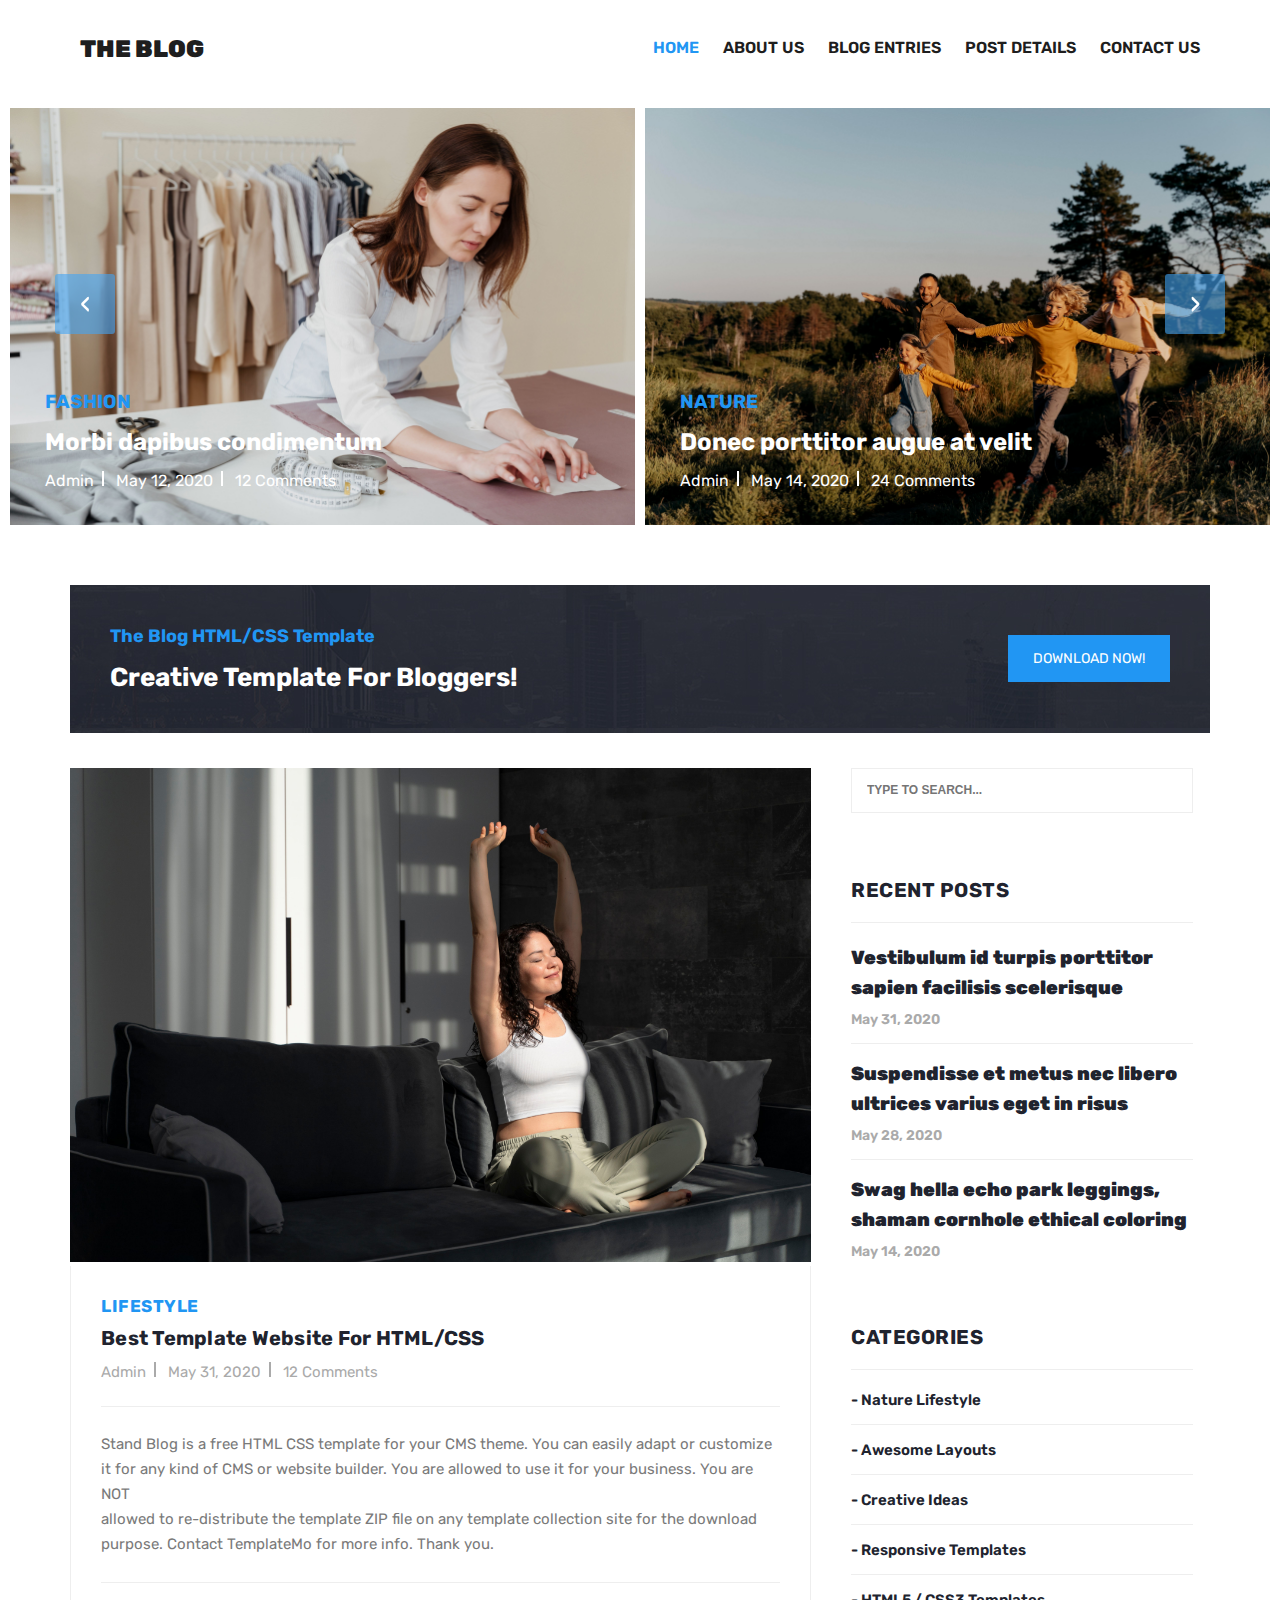
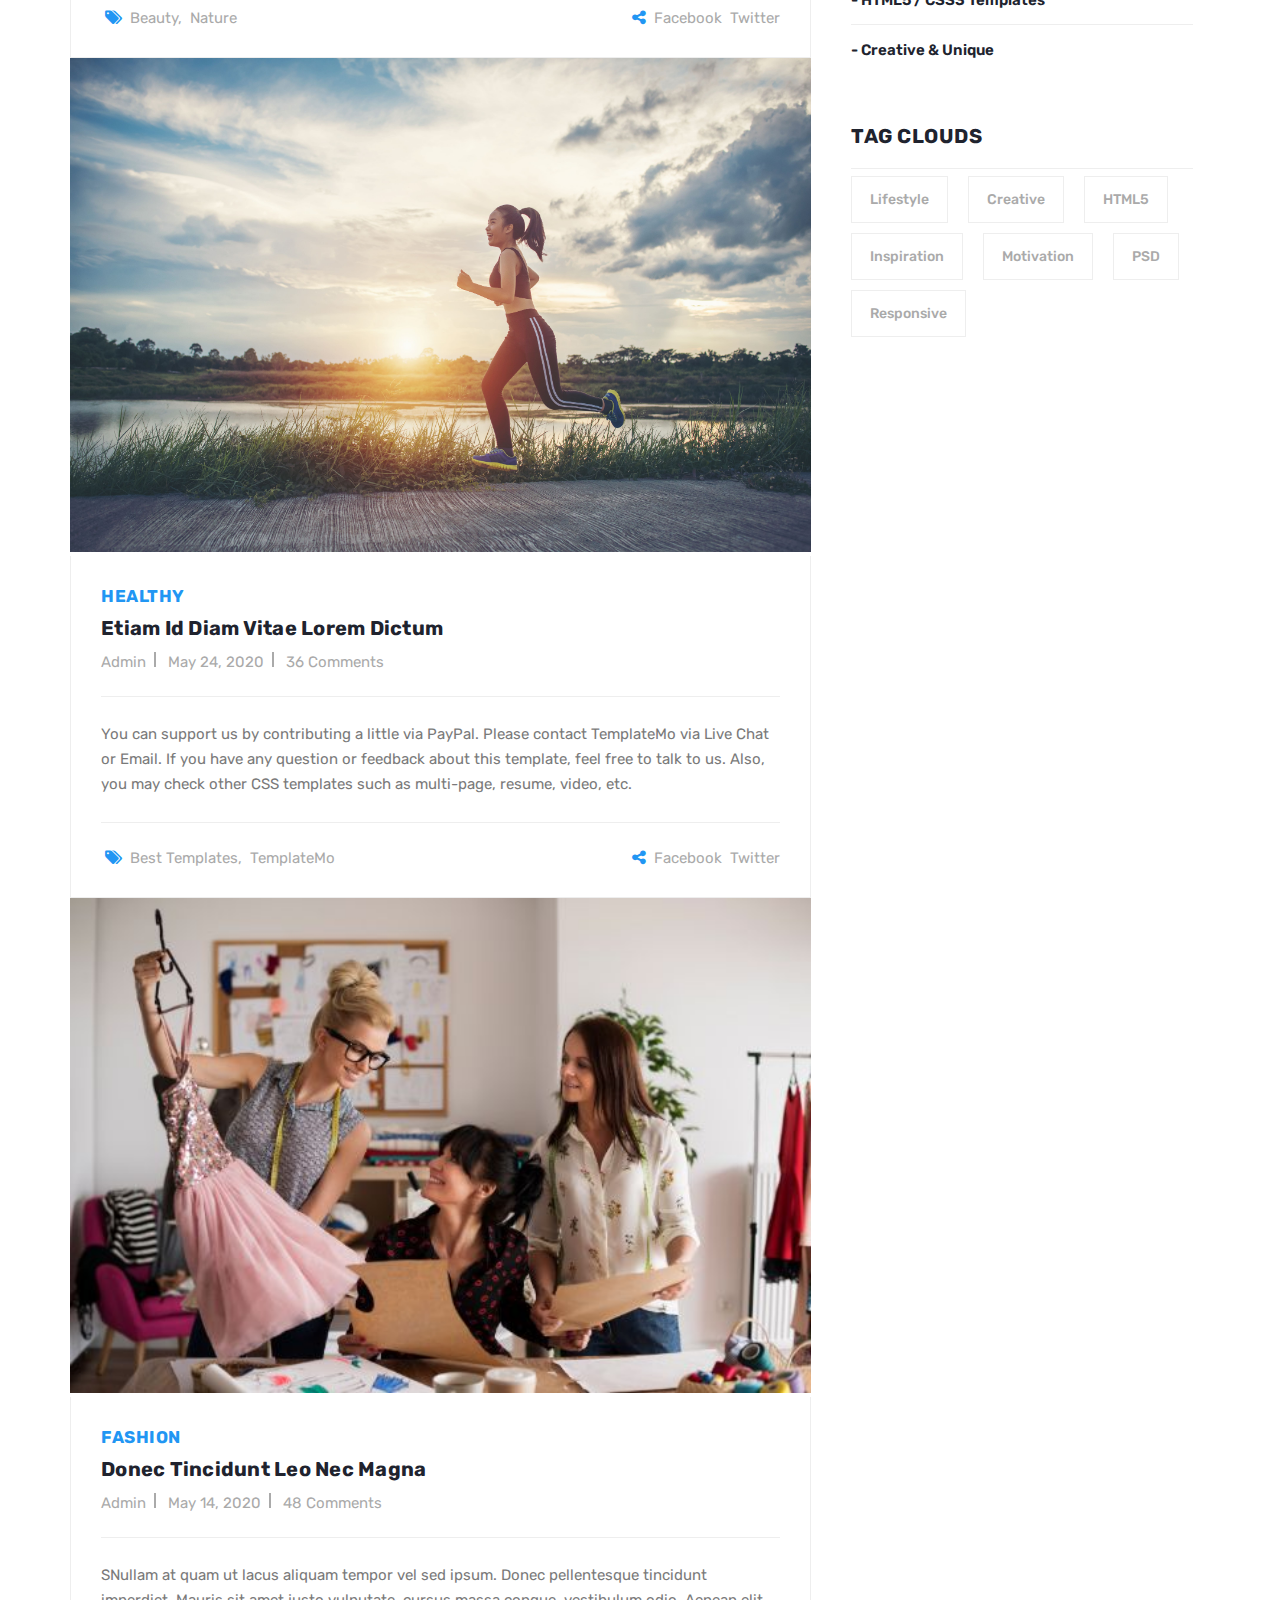
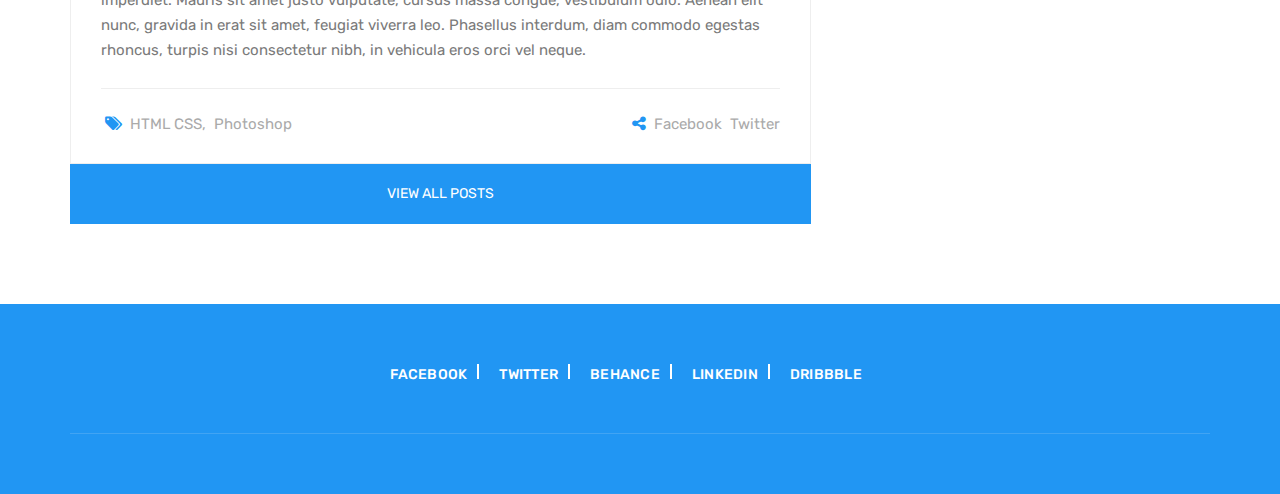
<file: index.html>
<!DOCTYPE html>
<html lang="en">

<head>
    <meta charset="UTF-8">
    <meta http-equiv="X-UA-Compatible" content="IE=edge">
    <meta name="viewport" content="width=device-width, initial-scale=1.0">
    <title>The Blog Template</title>
    <link rel="stylesheet" href="https://cdnjs.cloudflare.com/ajax/libs/font-awesome/4.7.0/css/font-awesome.min.css">
    <link rel="preconnect" href="https://fonts.googleapis.com">
    <link rel="preconnect" href="https://fonts.gstatic.com" crossorigin>
    <link href="https://fonts.googleapis.com/css2?family=Rubik:wght@300;400;500;600;700&display=swap" rel="stylesheet">
    <link rel="stylesheet" href="css/owl.carousel.min.css">
    <link rel="stylesheet" href="css/owl.theme.default.min.css">
    <link rel="stylesheet" href="css/style.css">
</head>

<body>

    <div class="nav-bg">
        <div class="container">
            <div class="nav">
                <input type="checkbox" id="nav-check">
                <div class="nav-header">
                    <div class="nav-title">
                        <a href="">THE BLOG</a>
                    </div>

                </div>
                <div class="nav-btn">
                    <label for="nav-check">
                        <span></span>
                        <span></span>
                        <span></span>
                    </label>
                </div>
                <div class="nav-links">
                    <a class="active" href="index.html">HOME</a>
                    <a href="aboutus.html">ABOUT US</a>
                    <a href="blogentries.html">BLOG ENTRIES</a>
                    <a href="post-details.html">POST DETAILS</a>
                    <a href="contact-us.html">CONTACT US</a>
                </div>
            </div>
        </div>

        <div class="owl-carousel owl-theme carousel-header">
            <div class="item">
                <img src="image/Fashion-1.jpeg" alt="">
                <div class="image-content">
                    <h2>Fashion</h2>
                    <a href="post-details.html">
                        <h4>Morbi dapibus condimentum</h4>
                    </a>
                    <ul class="image-content-link">
                        <li><a href="">Admin</a></li>
                        <li><a href="">May 12, 2020</a></li>
                        <li><a href="">12 Comments</a></li>
                    </ul>
                </div>
            </div>
            <div class="item">
                <img src="image/Nature-1.jpeg" alt="">
                <div class="image-content">
                    <h2>Nature</h2>
                    <a href="post-details.html">
                        <h4>Donec porttitor augue at velit</h4>
                    </a>
                    <ul class="image-content-link">
                        <li><a href="">Admin</a></li>
                        <li><a href="">May 14, 2020</a></li>
                        <li><a href="">24 Comments</a></li>
                    </ul>
                </div>
            </div>
            <div class="item">
                <img src="image/Lifestyle-1.jpeg" alt="">
                <div class="image-content">
                    <h2>Lifestyle</h2>
                    <a href="post-details.html">
                        <h4>Best HTML Templates on TemplateMo</h4>
                    </a>
                    <ul class="image-content-link">
                        <li><a href="">Admin</a></li>
                        <li><a href="">May 16, 2020</a></li>
                        <li><a href="">36 Comments</a></li>
                    </ul>
                </div>
            </div>
            <div class="item">
                <img src="image/Fashion-2.jpeg" alt="">
                <div class="image-content">
                    <h2>Fashion</h2>
                    <a href="post-details.html">
                        <h4>Responsive and Mobile Ready Layouts</h4>
                    </a>
                    <ul class="image-content-link">
                        <li><a href="">Admin</a></li>
                        <li><a href="">May 18, 2020</a></li>
                        <li><a href="">48 Comments</a></li>
                    </ul>
                </div>
            </div>
            <div class="item">
                <img src="image/Nature-2.jpeg" alt="">
                <div class="image-content">
                    <h2>Nature</h2>
                    <a href="post-details.html">
                        <h4>Cras congue sed augue id ullamcorper</h4>
                    </a>
                    <ul class="image-content-link">
                        <li><a href="">Admin</a></li>
                        <li><a href="">May 24, 2020</a></li>
                        <li><a href="">64 Comments</a></li>
                    </ul>
                </div>
            </div>
            <div class="item">
                <img src="image/Lifedtylw-2.jpeg" alt="">
                <div class="image-content">
                    <h2>Lifestyle</h2>
                    <a href="post-details.html">
                        <h4>Suspendisse nec aliquet ligula</h4>
                    </a>
                    <ul class="image-content-link">
                        <li><a href="">Admin</a></li>
                        <li><a href="">May 26, 2020</a></li>
                        <li><a href="">72 Comments</a></li>
                    </ul>
                </div>
            </div>
        </div>

        <div class="call-to-action container">
            <div class="call-to-action-text">
                <h5>The Blog HTML/CSS Template</h5>
                <h4>Creative Template For Bloggers!</h4>
            </div>
            <div class="Download-btn">
                <a href="">Download Now!</a>
            </div>
        </div>

        <div class="container blog-posts">
            <div class="row">
                <div class="section-1">
                    <div class="post-card">
                        <div class="blog-posts">
                            <div class="blog-thumb">
                                <img src="image/blog-post-1.jpeg" alt="">
                            </div>
                            <div class="content-text">
                                <h5>LIFESTYLE</h5>
                                <a href="post-details.html">
                                    <h4>Best Template Website For HTML/CSS</h4>
                                </a>
                                <ul class="post-info">
                                    <li><a href="">Admin</a></li>
                                    <li><a href="">May 31, 2020</a></li>
                                    <li><a href="">12 Comments</a></li>
                                </ul>
                                <p>Stand Blog is a free HTML CSS template for your CMS theme. You can easily adapt or
                                    customize <br> it for any kind of CMS or website builder. You are allowed to use it
                                    for
                                    your business. You are NOT <br> allowed to re-distribute the template ZIP file on
                                    any
                                    template collection site for the download <br> purpose. Contact TemplateMo for more
                                    info. Thank you.</p>
                                <div class="post-link">
                                    <div class="post-link-flex">
                                        <div class="tag-section">
                                            <ul class="post-tag">
                                                <li><i class="fa fa-tags"></i></li>
                                                <li><a href=""> Beauty,</a></li>
                                                <li><a href="">Nature</a></li>
                                            </ul>
                                        </div>
                                        <div class="link-section">
                                            <ul class="post-tag">
                                                <li><i class="fa fa-share-alt"></i></li>
                                                <li><a href="">Facebook</a></li>
                                                <li><a href=""> Twitter</a></li>
                                            </ul>
                                        </div>
                                    </div>
                                </div>
                            </div>
                        </div>
                    </div>
                    <div class="post-card">
                        <div class="blog-posts">
                            <div class="blog-thumb">
                                <img src="image/blog-post-2.jpeg" alt="">
                            </div>
                            <div class="content-text">
                                <h5>HEALTHY</h5>
                                <a href="post-details.html">
                                    <h4>Etiam Id Diam Vitae Lorem Dictum</h4>
                                </a>
                                <ul class="post-info">
                                    <li><a href="">Admin</a></li>
                                    <li><a href="">May 24, 2020</a></li>
                                    <li><a href="">36 Comments</a></li>
                                </ul>
                                <p>You can support us by contributing a little via PayPal. Please contact TemplateMo via
                                    Live Chat or Email. If you have any question or feedback about this template, feel
                                    free
                                    to talk to us. Also, you may check other CSS templates such as multi-page, resume,
                                    video, etc.</p>
                                <div class="post-link">
                                    <div class="post-link-flex">
                                        <div class="tag-section">
                                            <ul class="post-tag">
                                                <li><i class="fa fa-tags"></i></li>
                                                <li><a href=""> Best Templates,</a></li>
                                                <li><a href="">TemplateMo</a></li>
                                            </ul>
                                        </div>
                                        <div class="link-section">
                                            <ul class="post-tag">
                                                <li><i class="fa fa-share-alt"></i></li>
                                                <li><a href="">Facebook</a></li>
                                                <li><a href=""> Twitter</a></li>
                                            </ul>
                                        </div>
                                    </div>
                                </div>
                            </div>
                        </div>
                    </div>
                    <div class="post-card">
                        <div class="blog-posts">
                            <div class="blog-thumb">
                                <img src="image/blog-post-3.jpeg" alt="">
                            </div>
                            <div class="content-text">
                                <h5>FASHION</h5>
                                <a href="post-details.html">
                                    <h4>Donec Tincidunt Leo Nec Magna</h4>
                                </a>
                                <ul class="post-info">
                                    <li><a href="">Admin</a></li>
                                    <li><a href=""> May 14, 2020 </a></li>
                                    <li><a href="">48 Comments</a></li>
                                </ul>
                                <p>SNullam at quam ut lacus aliquam tempor vel sed ipsum. Donec pellentesque tincidunt
                                    imperdiet. Mauris sit amet justo vulputate, cursus massa congue, vestibulum odio.
                                    Aenean
                                    elit nunc, gravida in erat sit amet, feugiat viverra leo. Phasellus interdum, diam
                                    commodo egestas rhoncus, turpis nisi consectetur nibh, in vehicula eros orci vel
                                    neque.
                                </p>
                                <div class="post-link">
                                    <div class="post-link-flex">
                                        <div class="tag-section">
                                            <ul class="post-tag">
                                                <li><i class="fa fa-tags"></i></li>
                                                <li><a href="">HTML CSS,</a></li>
                                                <li><a href="">Photoshop</a></li>
                                            </ul>
                                        </div>
                                        <div class="link-section">
                                            <ul class="post-tag">
                                                <li><i class="fa fa-share-alt"></i></li>
                                                <li><a href="">Facebook</a></li>
                                                <li><a href=""> Twitter</a></li>
                                            </ul>
                                        </div>
                                    </div>
                                </div>
                            </div>
                        </div>
                        <div class="post-btn">
                            <a href="blogentries.html">VIEW ALL POSTS</a>
                        </div>
                    </div>
                </div>
                <div class="section-2">
                    <div class="sidebar">
                        <div class="sidebar-item">
                            <div class="sidebar-item search">
                                <input type="text" name="q" class="searchText" placeholder="type to search..."
                                    autocomplete="on">
                            </div>
                            <div class="sidebar-item recent-posts">
                                <div class="sidebar-heading">
                                    <h2>Recent Posts</h2>
                                </div>
                                <div class="content">
                                    <ul>
                                        <li><a href="post-details.html">
                                                <h5>Vestibulum id turpis porttitor sapien facilisis scelerisque</h5>
                                                <span>May 31, 2020</span>
                                            </a></li>
                                        <li><a href="post-details.html">
                                                <h5>Suspendisse et metus nec libero ultrices varius eget in risus</h5>
                                                <span>May 28, 2020</span>
                                            </a></li>
                                        <li><a href="post-details.html">
                                                <h5>Swag hella echo park leggings, shaman cornhole ethical coloring</h5>
                                                <span>May 14, 2020</span>
                                            </a></li>
                                    </ul>
                                </div>
                            </div>
                            <div class="sidebar-item-categories">
                                <div class="sidebar-heading">
                                    <h2>Categories</h2>
                                </div>
                                <div class="content">
                                    <ul>
                                        <li><a href="">- Nature Lifestyle</a></li>
                                        <li><a href="">- Awesome Layouts</a></li>
                                        <li><a href="">- Creative Ideas</a></li>
                                        <li><a href="">- Responsive Templates</a></li>
                                        <li><a href="">- HTML5 / CSS3 Templates</a></li>
                                        <li><a href="">- Creative & Unique</a></li>
                                    </ul>
                                </div>
                            </div>
                            <div class="sidebar-item-tags">
                                <div class="sidebar-heading">
                                    <h2>Tag Clouds</h2>
                                </div>
                                <div class="tag-clouds">
                                    <ul>
                                        <li><a href="">Lifestyle</a></li>
                                        <li><a href="">Creative</a></li>
                                        <li><a href="">HTML5</a></li>
                                        <li><a href="">Inspiration</a></li>
                                        <li><a href="">Motivation</a></li>
                                        <li><a href="">PSD</a></li>
                                        <li><a href="">Responsive</a></li>
                                    </ul>
                                </div>
                            </div>
                        </div>
                    </div>
                </div>
            </div>
        </div>

        <div class="footer">
            <div class="container">
                <div class="social-icons">
                    <ul>
                        <li><a href="">FACEBOOK</a></li>
                        <li><a href="">TWITTER</a></li>
                        <li><a href="">BEHANCE</a></li>
                        <li><a href="">LINKEDIN</a></li>
                        <li><a href="">DRIBBBLE</a></li>
                    </ul>
                </div>
            </div>
        </div>

        <script src="js/jquery.min.js"></script>
        <script src="js/owl.carousel.min.js"></script>

        <script>
            $(document).ready(function () {
                $('.owl-carousel').owlCarousel({
                    loop: true,
                    margin: 10,
                    nav: true,
                    responsive: {
                        0: {
                            items: 1
                        },
                        600: {
                            items: 1
                        },
                        1000: {
                            items: 2
                        }
                    }
                })
            });
        </script>
</body>

</html>
</file>
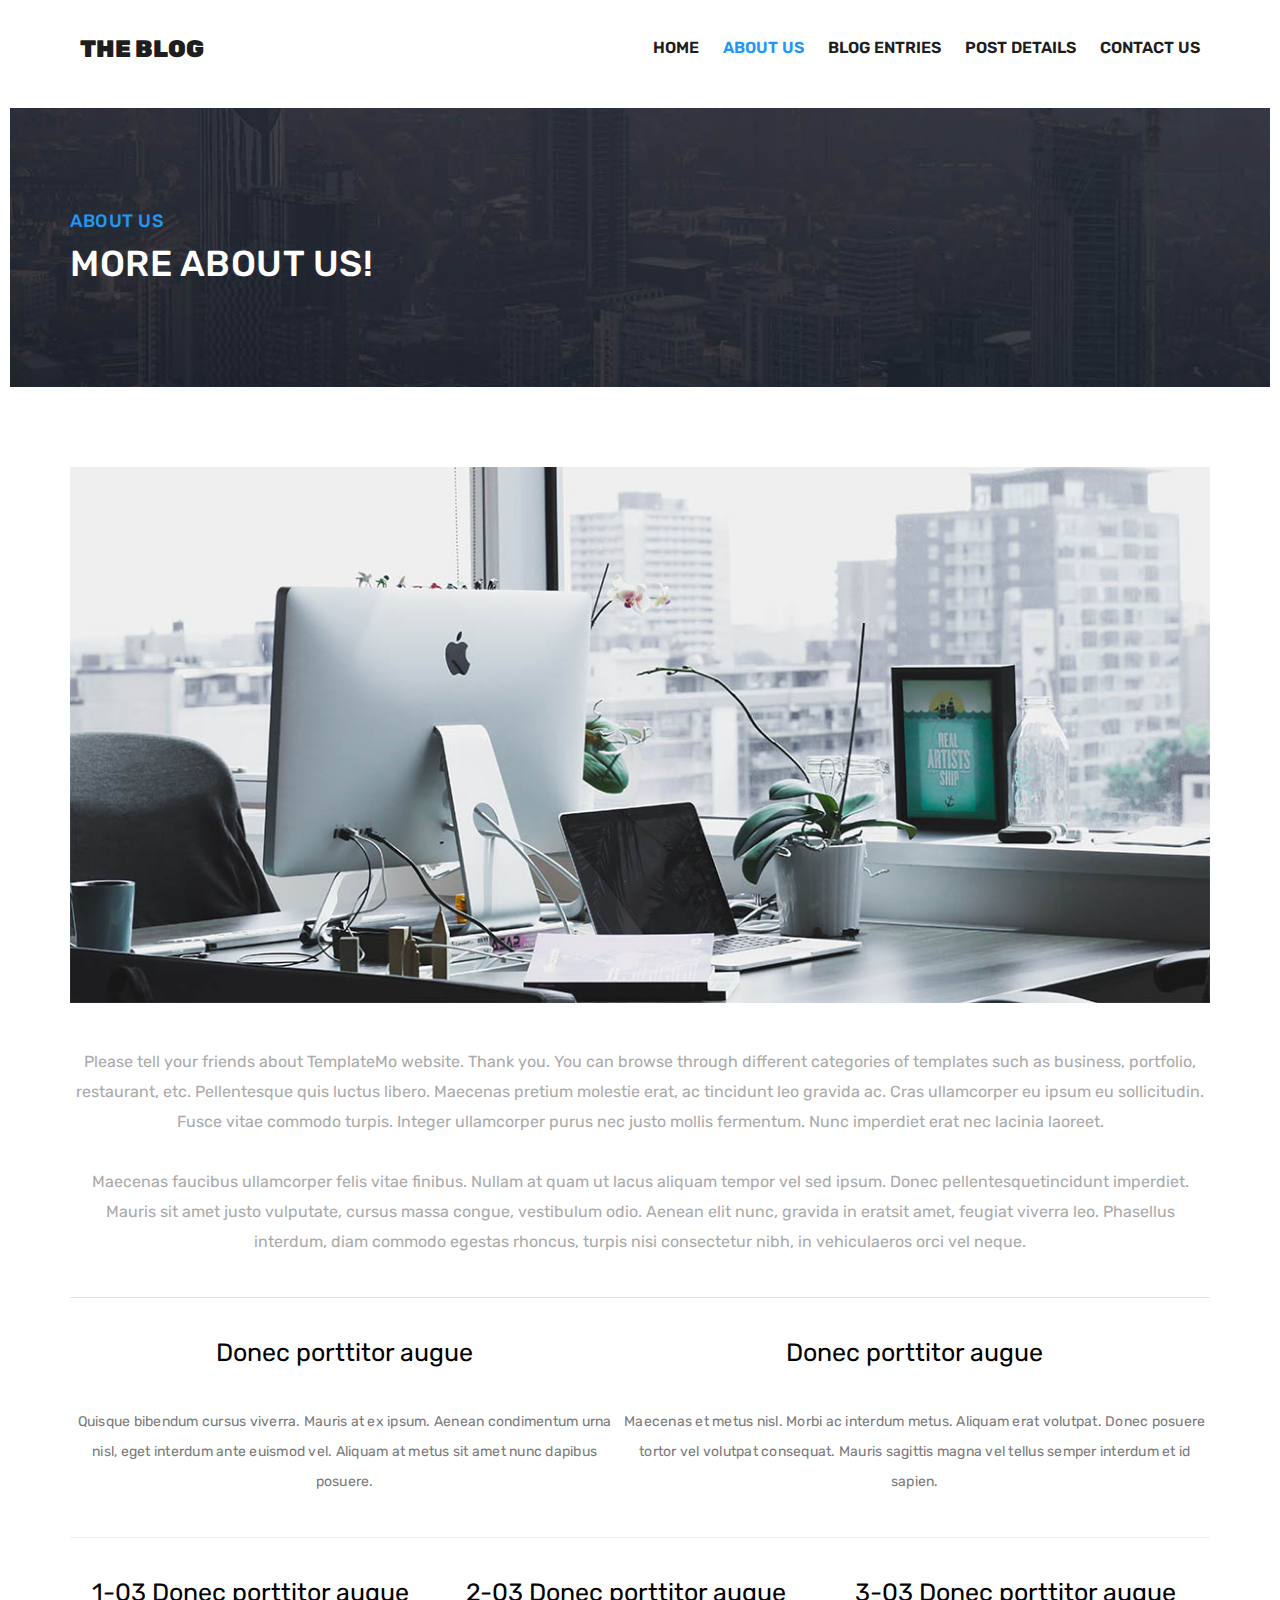
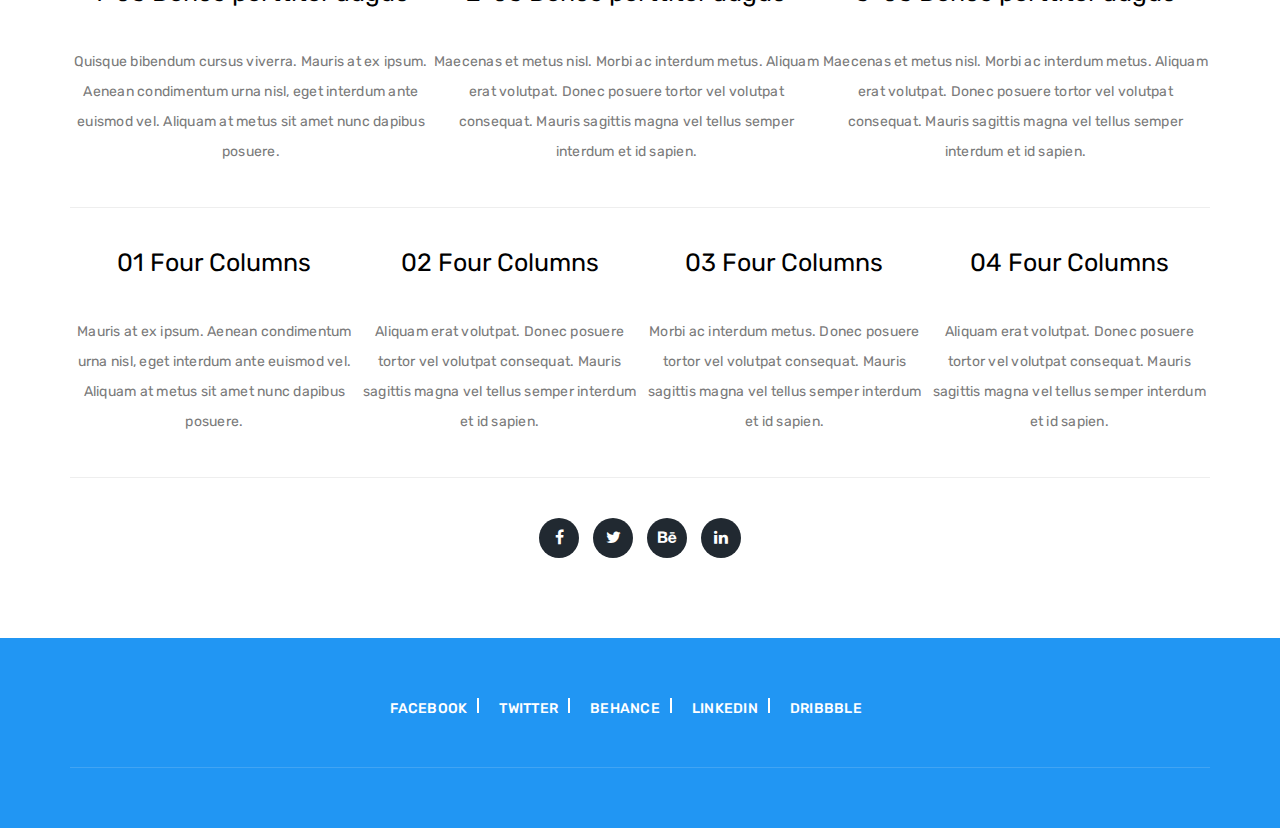
<file: aboutus.html>
<!DOCTYPE html>
<html lang="en">

<head>
    <meta charset="UTF-8">
    <meta http-equiv="X-UA-Compatible" content="IE=edge">
    <meta name="viewport" content="width=device-width, initial-scale=1.0">
    <title>The Blog Template</title>
    <link rel="stylesheet" href="https://cdnjs.cloudflare.com/ajax/libs/font-awesome/4.7.0/css/font-awesome.min.css">
    <link rel="preconnect" href="https://fonts.googleapis.com">
    <link rel="preconnect" href="https://fonts.gstatic.com" crossorigin>
    <link href="https://fonts.googleapis.com/css2?family=Rubik:wght@300;400;500;600;700&display=swap" rel="stylesheet">
    <link rel="stylesheet" href="css/owl.carousel.min.css">
    <link rel="stylesheet" href="css/owl.theme.default.min.css">
    <link rel="stylesheet" href="css/style.css">
</head>

<body>

    <div class="nav-bg">
        <div class="container">
            <div class="nav">
                <input type="checkbox" id="nav-check">
                <div class="nav-header">
                    <div class="nav-title">
                        <a href="index.html">THE BLOG</a>
                    </div>

                </div>
                <div class="nav-btn">
                    <label for="nav-check">
                        <span></span>
                        <span></span>
                        <span></span>
                    </label>
                </div>
                <div class="nav-links">
                    <a href="index.html">HOME</a>
                    <a class="active" href="aboutus.html">ABOUT US</a>
                    <a href="blogentries.html">BLOG ENTRIES</a>
                    <a href="post-details.html">POST DETAILS</a>
                    <a href="contact-us.html">CONTACT US</a>
                </div>
            </div>
        </div>
    </div>

    <div class="page-heading">
        <div class="container">
            <div class="heading">
                <span>ABOUT US</span>
                <h2>MORE ABOUT US!</h2>
            </div>
        </div>
    </div>

    <div class="about-us">
        <div class="container">
            <div class="mid-content">
                <img src="image/about-us.jpg" alt="">
                <p>Please tell your friends about TemplateMo website. Thank you. You can browse through different categories of templates such as business, portfolio, restaurant, etc. Pellentesque quis luctus libero. Maecenas pretium molestie erat, ac tincidunt leo gravida ac. Cras ullamcorper eu ipsum eu sollicitudin. Fusce vitae commodo turpis. Integer ullamcorper purus nec justo mollis fermentum. Nunc imperdiet erat nec lacinia laoreet. <br><br>

                Maecenas faucibus ullamcorper felis vitae finibus. Nullam at quam ut lacus aliquam tempor vel sed ipsum. Donec pellentesquetincidunt imperdiet. Mauris sit amet justo vulputate, cursus massa congue, vestibulum odio. Aenean elit nunc, gravida in eratsit amet, feugiat viverra leo. Phasellus interdum, diam commodo egestas rhoncus, turpis nisi consectetur nibh, in vehiculaeros orci vel neque.</p>
            </div>
            <div class="about-bottom-section">
                <div class="mid-content-box">
                    <h4>Donec porttitor augue</h4>
                    <p>Quisque bibendum cursus viverra. Mauris at ex ipsum. Aenean condimentum urna nisl, eget interdum ante euismod vel. Aliquam at metus sit amet nunc dapibus posuere.</p>
                </div>
                <div class="mid-content-box">
                    <h4>Donec porttitor augue</h4>
                    <p>Maecenas et metus nisl. Morbi ac interdum metus. Aliquam erat volutpat. Donec posuere tortor vel volutpat consequat. Mauris sagittis magna vel tellus semper interdum et id sapien.</p>
                </div>
            </div>

            <div class="about-bottom-section">
                <div class="mid-content-box">
                    <h4>1-03 Donec porttitor augue</h4>
                    <p>Quisque bibendum cursus viverra. Mauris at ex ipsum. Aenean condimentum urna nisl, eget interdum ante euismod vel. Aliquam at metus sit amet nunc dapibus posuere.</p>
                </div>
                <div class="mid-content-box">
                    <h4>2-03 Donec porttitor augue</h4>
                    <p>Maecenas et metus nisl. Morbi ac interdum metus. Aliquam erat volutpat. Donec posuere tortor vel volutpat consequat. Mauris sagittis magna vel tellus semper interdum et id sapien.</p>
                </div>
                <div class="mid-content-box">
                    <h4>3-03 Donec porttitor augue</h4>
                    <p>Maecenas et metus nisl. Morbi ac interdum metus. Aliquam erat volutpat. Donec posuere tortor vel volutpat consequat. Mauris sagittis magna vel tellus semper interdum et id sapien.</p>
                </div>
            </div>

            <div class="about-bottom-section">
                <div class="mid-content-box">
                    <h4>01 Four Columns</h4>
                    <p>Mauris at ex ipsum. Aenean condimentum urna nisl, eget interdum ante euismod vel. Aliquam at metus sit amet nunc dapibus posuere.</p>
                </div>
                <div class="mid-content-box">
                    <h4>02 Four Columns</h4>
                    <p>Aliquam erat volutpat. Donec posuere tortor vel volutpat consequat. Mauris sagittis magna vel tellus semper interdum et id sapien.</p>
                </div>
                <div class="mid-content-box">
                    <h4>03 Four Columns</h4>
                    <p>Morbi ac interdum metus. Donec posuere tortor vel volutpat consequat. Mauris sagittis magna vel tellus semper interdum et id sapien.</p>
                </div>
                <div class="mid-content-box">
                    <h4>04 Four Columns</h4>
                    <p>Aliquam erat volutpat. Donec posuere tortor vel volutpat consequat. Mauris sagittis magna vel tellus semper interdum et id sapien.</p>
                </div>
            </div>

            <div class="about-bottom-section">
                <div class="mid-content-box">
                    <ul>
                        <li>
                            <a href=""><i class="fa fa-facebook"></i></a>
                        </li>
                        <li>
                            <a href=""><i class="fa fa-twitter"></i></a>
                        </li>
                        <li>
                            <a href=""><i class="fa fa-behance"></i></a>
                        </li>
                        <li>
                            <a href=""><i class="fa fa-linkedin"></i></a>
                        </li>
                    </ul>
                </div>
            </div>
        </div>
    </div>

    <div class="footer">
        <div class="container">
            <div class="social-icons">
                <ul>
                    <li><a href="">FACEBOOK</a></li>
                    <li><a href="">TWITTER</a></li>
                    <li><a href="">BEHANCE</a></li>
                    <li><a href="">LINKEDIN</a></li>
                    <li><a href="">DRIBBBLE</a></li>
                </ul>
            </div>
        </div>
    </div>

</body>
</html>
</file>
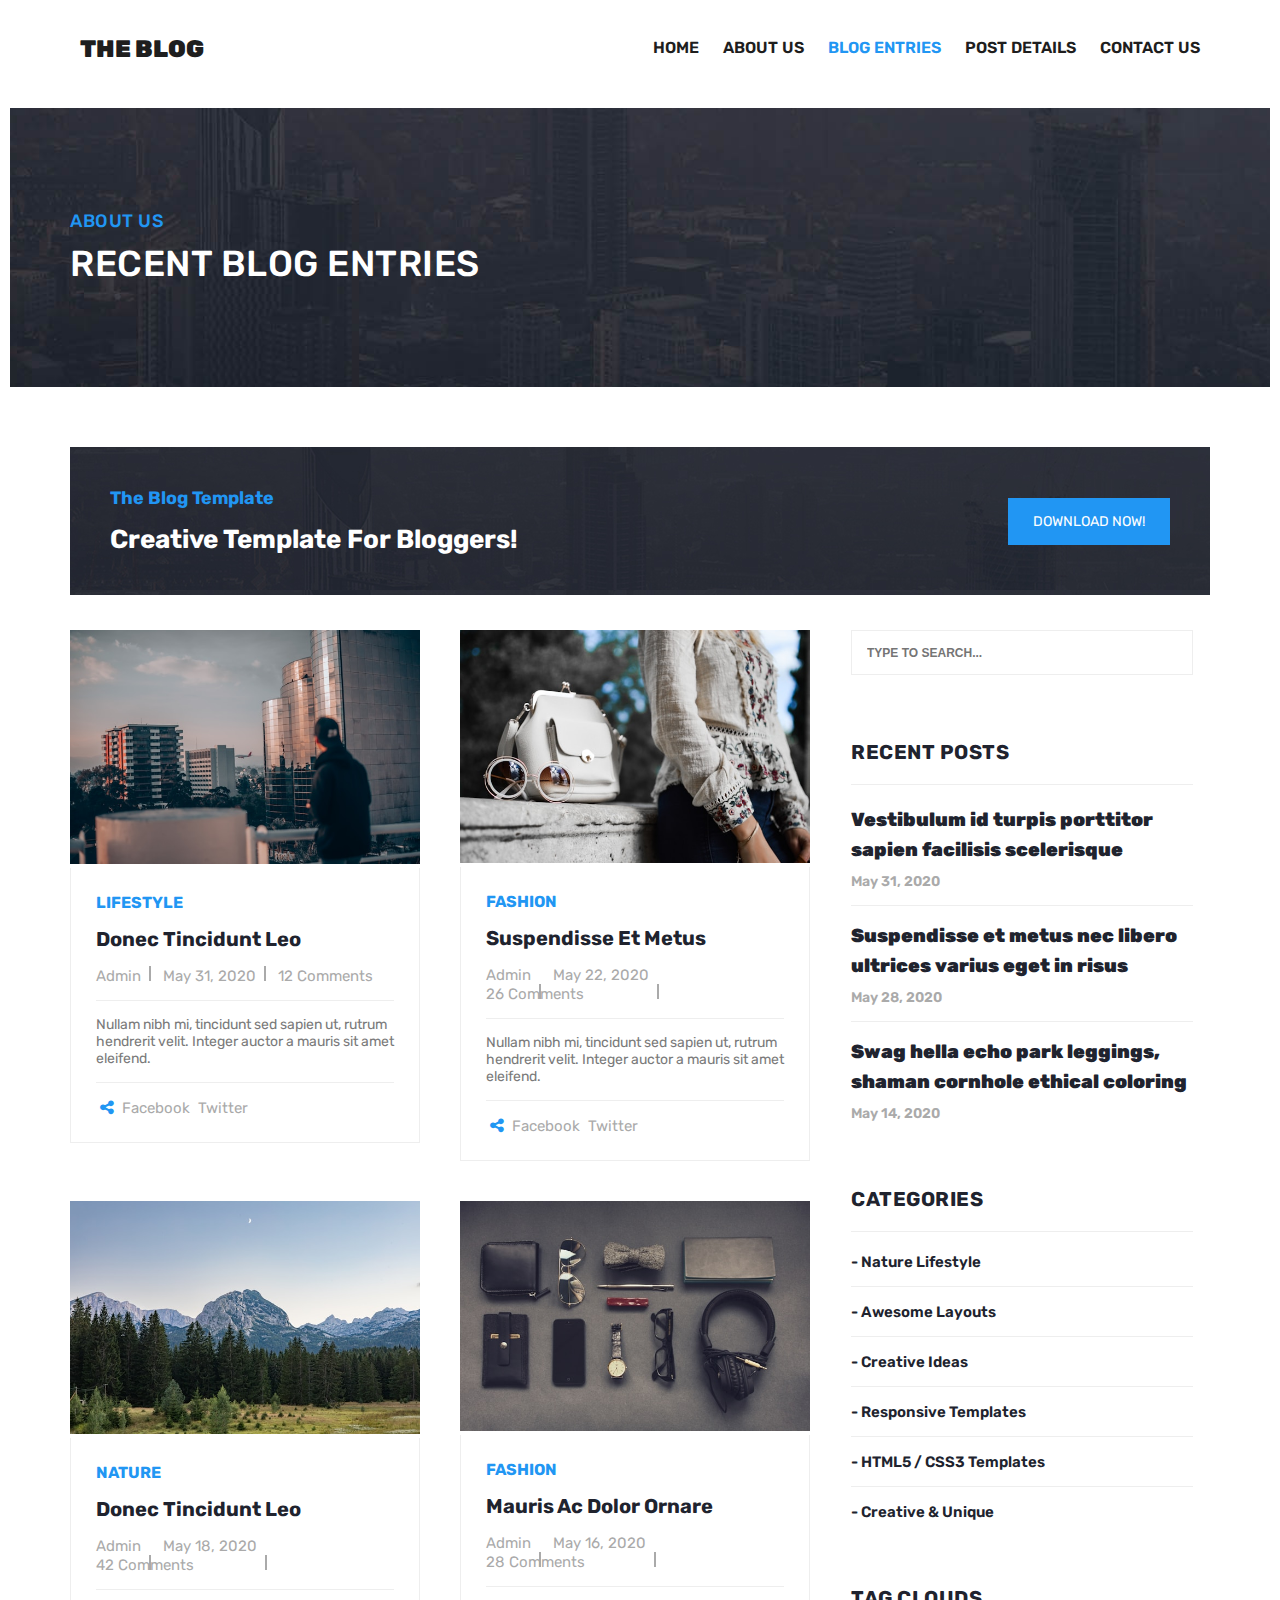
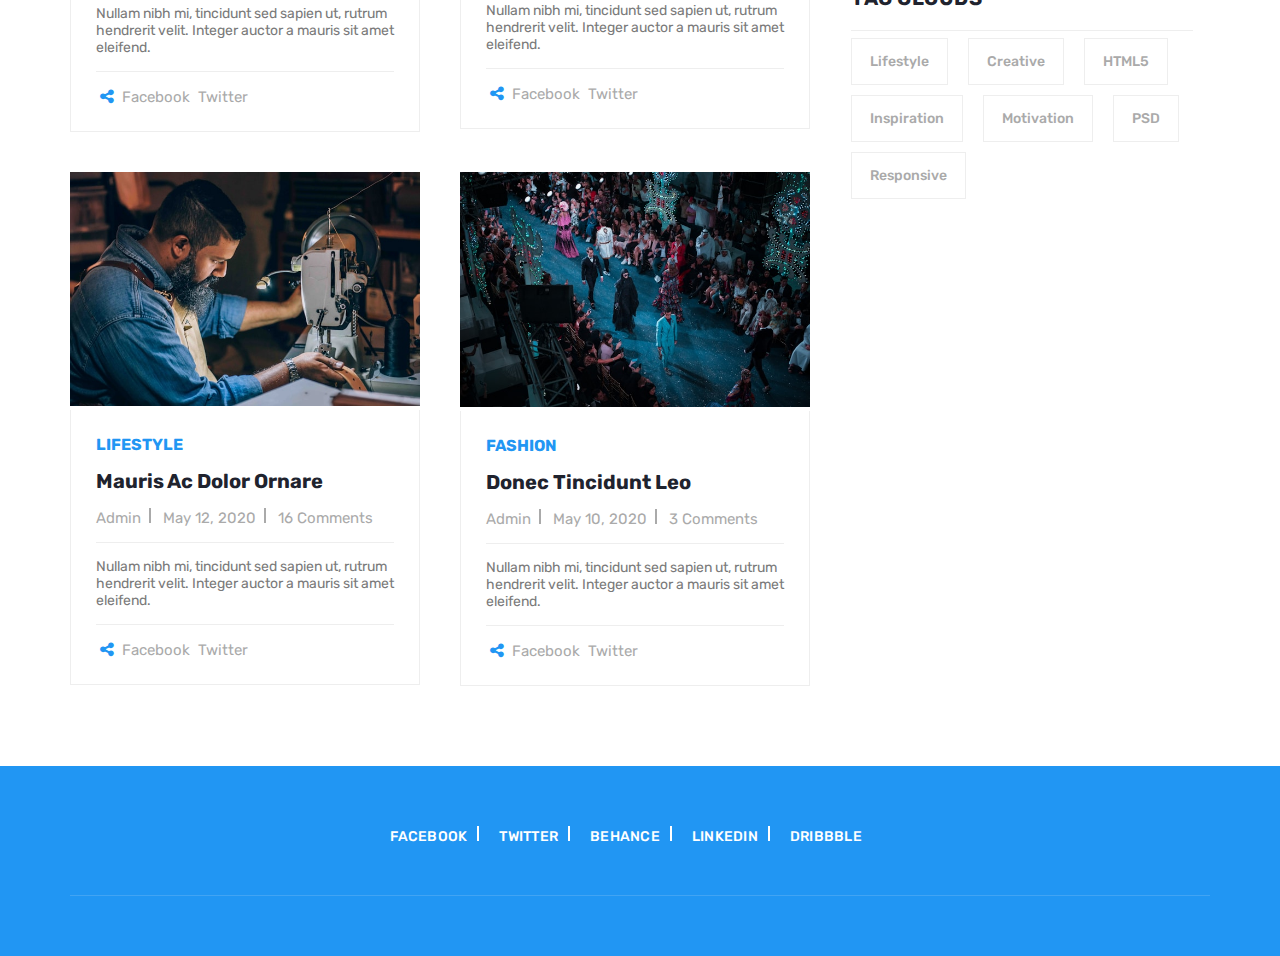
<file: blogentries.html>
<!DOCTYPE html>
<html lang="en">

<head>
    <meta charset="UTF-8">
    <meta http-equiv="X-UA-Compatible" content="IE=edge">
    <meta name="viewport" content="width=device-width, initial-scale=1.0">
    <title>the Blog Template</title>
    <link rel="stylesheet" href="https://cdnjs.cloudflare.com/ajax/libs/font-awesome/4.7.0/css/font-awesome.min.css">
    <link rel="preconnect" href="https://fonts.googleapis.com">
    <link rel="preconnect" href="https://fonts.gstatic.com" crossorigin>
    <link href="https://fonts.googleapis.com/css2?family=Rubik:wght@300;400;500;600;700&display=swap" rel="stylesheet">
    <link rel="stylesheet" href="css/owl.carousel.min.css">
    <link rel="stylesheet" href="css/owl.theme.default.min.css">
    <link rel="stylesheet" href="css/style.css">
</head>

<body>

    <div class="nav-bg">
        <div class="container">
            <div class="nav">
                <input type="checkbox" id="nav-check">
                <div class="nav-header">
                    <div class="nav-title">
                        <a href="index.html">THE BLOG</a>
                    </div>

                </div>
                <div class="nav-btn">
                    <label for="nav-check">
                        <span></span>
                        <span></span>
                        <span></span>
                    </label>
                </div>
                <div class="nav-links">
                    <a href="index.html">HOME</a>
                    <a href="aboutus.html">ABOUT US</a>
                    <a class="active" href="blogentries.html">BLOG ENTRIES</a>
                    <a href="post-details.html">POST DETAILS</a>
                    <a href="contact-us.html">CONTACT US</a>
                </div>
            </div>
        </div>
    </div>

    <div class="page-heading">
        <div class="container">
            <div class="heading">
                <span>ABOUT US</span>
                <h2>RECENT BLOG ENTRIES</h2>
            </div>
        </div>
    </div>

    <div class="call-to-action container">
        <div class="call-to-action-text">
            <h5>The Blog Template</h5>
            <h4>Creative Template For Bloggers!</h4>
        </div>
        <div class="Download-btn">
            <a href="">Download Now!</a>
        </div>
    </div>

    <div class="container">
        <div class="row">
            <div class="section-1">
                <div class="left-section">
                    <div class="left-section-content">
                        <img src="image/lifestyle-blog-thumb-1.jpg" alt="">
                        <div class="left-section-content-text">
                            <h5>LIFESTYLE</h5>
                            <a href="post-details.html">
                                <h4>Donec Tincidunt Leo</h4>
                            </a>
                            <ul class="post-info">
                                <li><a href="">Admin</a></li>
                                <li><a href="">May 31, 2020</a></li>
                                <li><a href="">12 Comments</a></li>
                            </ul>
                            <p>
                                Nullam nibh mi, tincidunt sed sapien ut, rutrum hendrerit velit. Integer auctor a mauris
                                sit amet eleifend.
                            </p>
                            <div class="link-section">
                                <ul class="post-tag">
                                    <li><i class="fa fa-share-alt"></i></li>
                                    <li><a href="">Facebook</a></li>
                                    <li><a href=""> Twitter</a></li>
                                </ul>
                            </div>
                        </div>
                    </div>
                    <div class="left-section-content">
                        <img src="image/Fashion-blog-thumb-1.jpg" alt="">
                        <div class="left-section-content-text">
                            <h5>Fashion</h5>
                            <a href="post-details.html">
                                <h4>Suspendisse Et Metus</h4>
                            </a>
                            <ul class="post-info">
                                <li><a href="">Admin</a></li>
                                <li><a href="">May 22, 2020</a></li>
                                <li><a href="">26 Comments</a></li>
                            </ul>
                            <p>
                                Nullam nibh mi, tincidunt sed sapien ut, rutrum hendrerit velit. Integer auctor a mauris
                                sit amet eleifend.
                            </p>
                            <div class="link-section">
                                <ul class="post-tag">
                                    <li><i class="fa fa-share-alt"></i></li>
                                    <li><a href="">Facebook</a></li>
                                    <li><a href=""> Twitter</a></li>
                                </ul>
                            </div>
                        </div>
                    </div>
                    <div class="left-section-content">
                        <img src="image/Nature-blog-thumb.jpg" alt="">
                        <div class="left-section-content-text">
                            <h5>Nature</h5>
                            <a href="post-details.html">
                                <h4>Donec Tincidunt Leo</h4>
                            </a>
                            <ul class="post-info">
                                <li><a href="">Admin</a></li>
                                <li><a href="">May 18, 2020</a></li>
                                <li><a href="">42 Comments</a></li>
                            </ul>
                            <p>
                                Nullam nibh mi, tincidunt sed sapien ut, rutrum hendrerit velit. Integer auctor a mauris
                                sit amet eleifend.
                            </p>
                            <div class="link-section">
                                <ul class="post-tag">
                                    <li><i class="fa fa-share-alt"></i></li>
                                    <li><a href="">Facebook</a></li>
                                    <li><a href=""> Twitter</a></li>
                                </ul>
                            </div>
                        </div>
                    </div>
                    <div class="left-section-content">
                        <img src="image/Fashion-blog-thumb-2.jpg" alt="">
                        <div class="left-section-content-text">
                            <h5>Fashion</h5>
                            <a href="post-details.html">
                                <h4>Mauris Ac Dolor Ornare</h4>
                            </a>
                            <ul class="post-info">
                                <li><a href="">Admin</a></li>
                                <li><a href="">May 16, 2020</a></li>
                                <li><a href="">28 Comments</a></li>
                            </ul>
                            <p>
                                Nullam nibh mi, tincidunt sed sapien ut, rutrum hendrerit velit. Integer auctor a mauris
                                sit amet eleifend.
                            </p>
                            <div class="link-section">
                                <ul class="post-tag">
                                    <li><i class="fa fa-share-alt"></i></li>
                                    <li><a href="">Facebook</a></li>
                                    <li><a href=""> Twitter</a></li>
                                </ul>
                            </div>
                        </div>
                    </div>
                    <div class="left-section-content">
                        <img src="image/lifestyle-blog-thumb-2.jpg" alt="">
                        <div class="left-section-content-text">
                            <h5>LIFESTYLE</h5>
                            <a href="post-details.html">
                                <h4>Mauris Ac Dolor Ornare</h4>
                            </a>
                            <ul class="post-info">
                                <li><a href="">Admin</a></li>
                                <li><a href="">May 12, 2020</a></li>
                                <li><a href="">16 Comments</a></li>
                            </ul>
                            <p>
                                Nullam nibh mi, tincidunt sed sapien ut, rutrum hendrerit velit. Integer auctor a mauris
                                sit amet eleifend.
                            </p>
                            <div class="link-section">
                                <ul class="post-tag">
                                    <li><i class="fa fa-share-alt"></i></li>
                                    <li><a href="">Facebook</a></li>
                                    <li><a href=""> Twitter</a></li>
                                </ul>
                            </div>
                        </div>
                    </div>
                    <div class="left-section-content">
                        <img src="image/Fashion-blog-thumb-3.jpg" alt="">
                        <div class="left-section-content-text">
                            <h5>Fashion</h5>
                            <a href="post-details.html">
                                <h4>Donec Tincidunt Leo</h4>
                            </a>
                            <ul class="post-info">
                                <li><a href="">Admin</a></li>
                                <li><a href="">May 10, 2020</a></li>
                                <li><a href="">3 Comments</a></li>
                            </ul>
                            <p>
                                Nullam nibh mi, tincidunt sed sapien ut, rutrum hendrerit velit. Integer auctor a mauris
                                sit amet eleifend.
                            </p>
                            <div class="link-section">
                                <ul class="post-tag">
                                    <li><i class="fa fa-share-alt"></i></li>
                                    <li><a href="">Facebook</a></li>
                                    <li><a href=""> Twitter</a></li>
                                </ul>
                            </div>
                        </div>
                    </div>
                </div>
            </div>
            <div class="section-2">
                <div class="sidebar">
                    <div class="sidebar-item">
                        <div class="sidebar-item search">
                            <input type="text" name="q" class="searchText" placeholder="type to search..."
                                autocomplete="on">
                        </div>
                        <div class="sidebar-item recent-posts">
                            <div class="sidebar-heading">
                                <h2>Recent Posts</h2>
                            </div>
                            <div class="content">
                                <ul>
                                    <li><a href="post-details.html">
                                            <h5>Vestibulum id turpis porttitor sapien facilisis scelerisque</h5>
                                            <span>May 31, 2020</span>
                                        </a></li>
                                    <li><a href="post-details.html">
                                            <h5>Suspendisse et metus nec libero ultrices varius eget in risus</h5>
                                            <span>May 28, 2020</span>
                                        </a></li>
                                    <li><a href="post-details.html">
                                            <h5>Swag hella echo park leggings, shaman cornhole ethical coloring</h5>
                                            <span>May 14, 2020</span>
                                        </a></li>
                                </ul>
                            </div>
                        </div>
                        <div class="sidebar-item-categories">
                            <div class="sidebar-heading">
                                <h2>Categories</h2>
                            </div>
                            <div class="content">
                                <ul>
                                    <li><a href="">- Nature Lifestyle</a></li>
                                    <li><a href="">- Awesome Layouts</a></li>
                                    <li><a href="">- Creative Ideas</a></li>
                                    <li><a href="">- Responsive Templates</a></li>
                                    <li><a href="">- HTML5 / CSS3 Templates</a></li>
                                    <li><a href="">- Creative & Unique</a></li>
                                </ul>
                            </div>
                        </div>
                        <div class="sidebar-item-tags">
                            <div class="sidebar-heading">
                                <h2>Tag Clouds</h2>
                            </div>
                            <div class="tag-clouds">
                                <ul>
                                    <li><a href="">Lifestyle</a></li>
                                    <li><a href="">Creative</a></li>
                                    <li><a href="">HTML5</a></li>
                                    <li><a href="">Inspiration</a></li>
                                    <li><a href="">Motivation</a></li>
                                    <li><a href="">PSD</a></li>
                                    <li><a href="">Responsive</a></li>
                                </ul>
                            </div>
                        </div>
                    </div>
                </div>
            </div>
        </div>
    </div>

    <div class="footer">
        <div class="container">
            <div class="social-icons">
                <ul>
                    <li><a href="">FACEBOOK</a></li>
                    <li><a href="">TWITTER</a></li>
                    <li><a href="">BEHANCE</a></li>
                    <li><a href="">LINKEDIN</a></li>
                    <li><a href="">DRIBBBLE</a></li>
                </ul>
            </div>
        </div>
    </div>

</body>
</html>
</file>
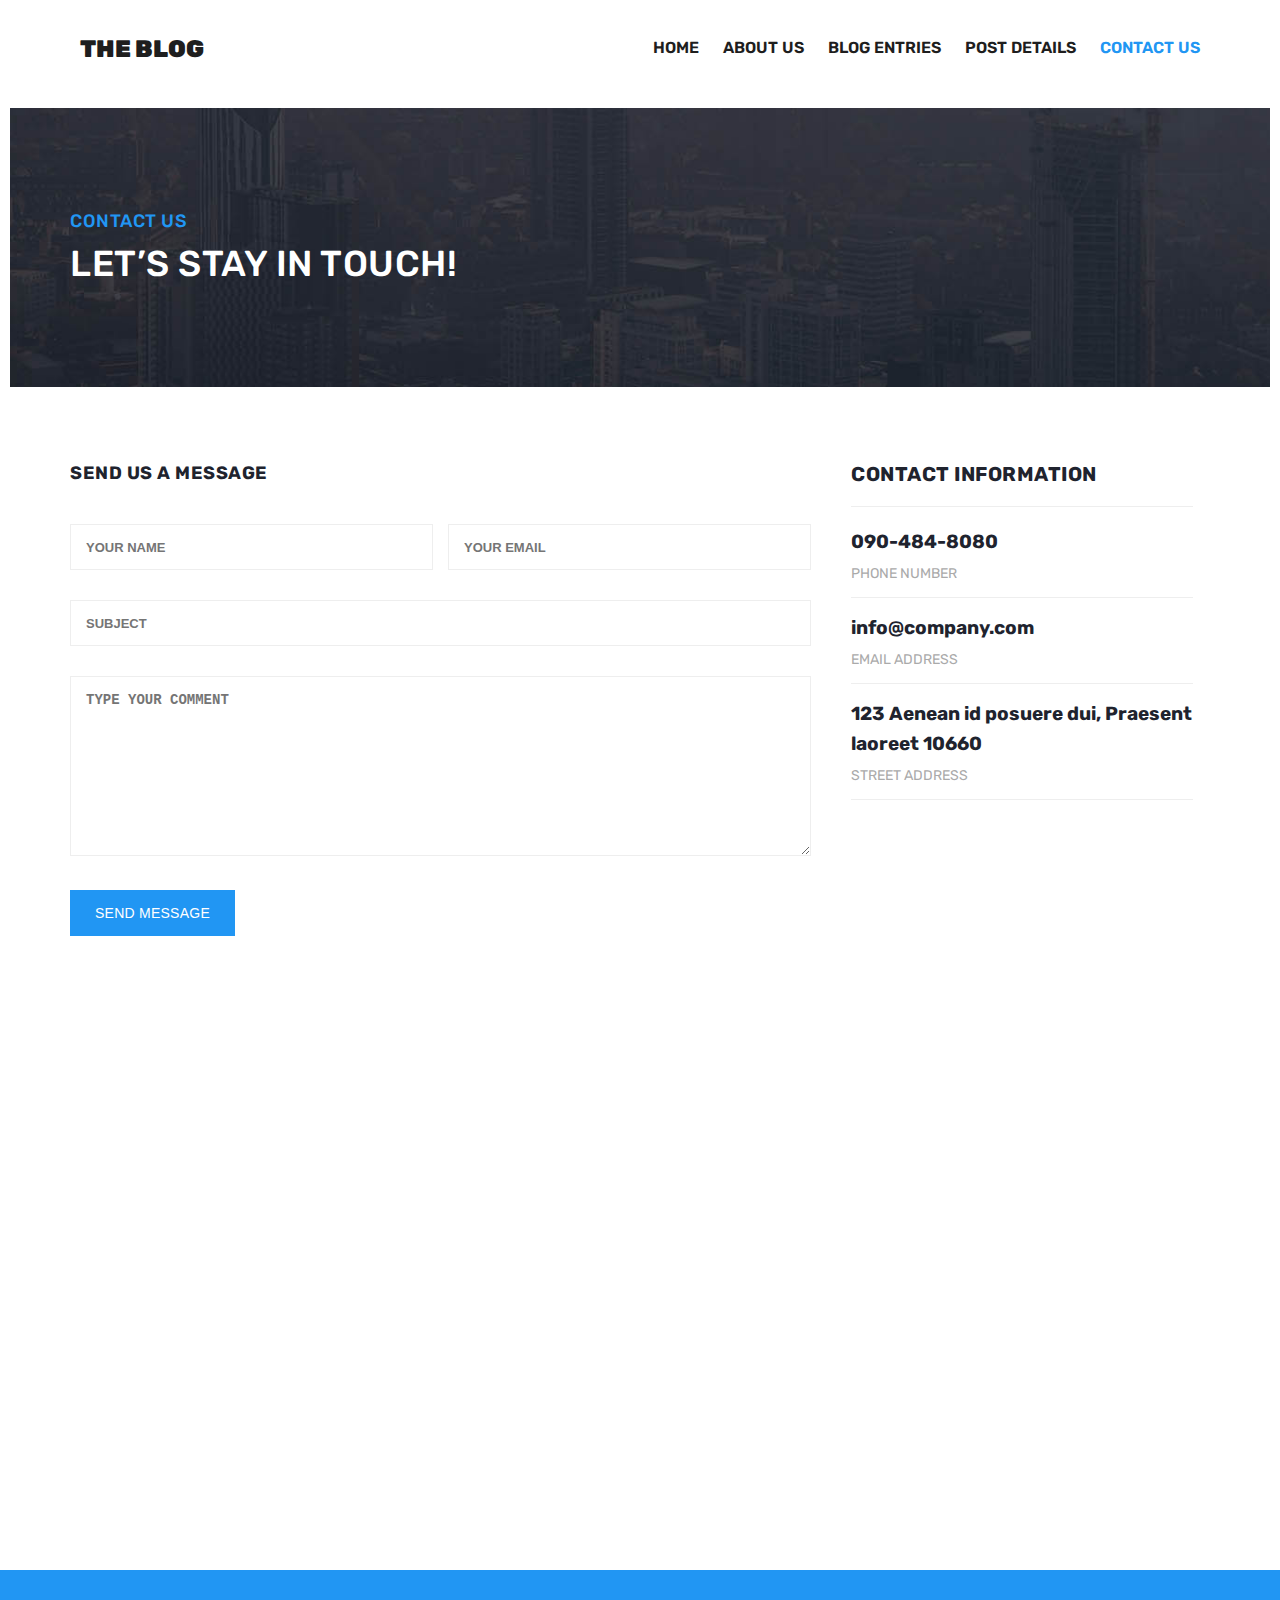
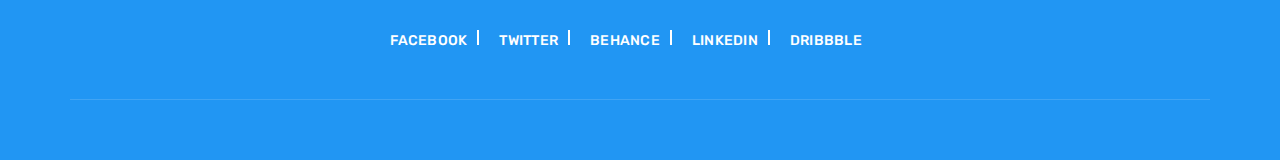
<file: contact-us.html>
<!DOCTYPE html>
<html lang="en">

<head>
    <meta charset="UTF-8">
    <meta http-equiv="X-UA-Compatible" content="IE=edge">
    <meta name="viewport" content="width=device-width, initial-scale=1.0">
    <title>the Blog Template</title>
    <link rel="stylesheet" href="https://cdnjs.cloudflare.com/ajax/libs/font-awesome/4.7.0/css/font-awesome.min.css">
    <link rel="preconnect" href="https://fonts.googleapis.com">
    <link rel="preconnect" href="https://fonts.gstatic.com" crossorigin>
    <link href="https://fonts.googleapis.com/css2?family=Rubik:wght@300;400;500;600;700&display=swap" rel="stylesheet">
    <link rel="stylesheet" href="css/owl.carousel.min.css">
    <link rel="stylesheet" href="css/owl.theme.default.min.css">
    <link rel="stylesheet" href="css/style.css">
</head>

<body>

    <div class="nav-bg">
        <div class="container">
            <div class="nav">
                <input type="checkbox" id="nav-check">
                <div class="nav-header">
                    <div class="nav-title">
                        <a href="index.html">THE BLOG</a>
                    </div>

                </div>
                <div class="nav-btn">
                    <label for="nav-check">
                        <span></span>
                        <span></span>
                        <span></span>
                    </label>
                </div>
                <div class="nav-links">
                    <a href="index.html">HOME</a>
                    <a href="aboutus.html">ABOUT US</a>
                    <a href="blogentries.html">BLOG ENTRIES</a>
                    <a href="post-details.html">POST DETAILS</a>
                    <a class="active" href="contact-us.html">CONTACT US</a>
                </div>
            </div>
        </div>
    </div>

    <div class="page-heading">
        <div class="container">
            <div class="heading">
                <span>CONTACT US</span>
                <h2>LET’S STAY IN TOUCH!</h2>
            </div>
        </div>
    </div>


    <div class="container">
        <div class="row">
            <div class="section-1">
                <div class="submit-comment">
                    <div class="submit-comment-heading">
                        <h2>SEND US A MESSAGE</h2>
                    </div>
                    <form action="">
                        <div class="form">
                            <div class="group-input-box">
                                <div class="input">
                                    <input class="input-text" type="text" id="name" placeholder="Your name" required="">
                                </div>
                                <div class="input">
                                    <input class="input-text" type="text" id="email" placeholder="Your email"
                                        required="">
                                </div>
                            </div>
                            <input class="input-text" type="text" id="subject" placeholder="Subject">
                        </div>
                        <div>
                            <textarea class="textarea" id="message" placeholder="Type your comment"
                                required=""></textarea>
                        </div>
                        <div>
                            <button type="submit" id="form-submit" class="button">SEND MESSAGE</button>
                        </div>
                </div>
                </form>
            </div>
            <div class="section-2">
                <div class="sidebar">
                    <div class="sidebar-contact">
                        <div class="sidebar-heading">
                            <h2>CONTACT INFORMATION</h2>
                        </div>
                        <div class="contact-details">
                            <ul>
                                <li>
                                    <h5>090-484-8080</h5>
                                    <span>PHONE NUMBER</span>
                                </li>
                                <li>
                                    <h5>info@company.com</h5>
                                    <span>EMAIL ADDRESS</span>
                                </li>
                                <li>
                                    <h5>123 Aenean id posuere dui,
                                        Praesent laoreet 10660</h5>
                                    <span>STREET ADDRESS</span>
                                </li>
                            </ul>
                        </div>
                    </div>
                </div>
            </div>
        </div>
    </div>


    <div class="map container">
        <iframe
            src="https://www.google.com/maps/embed?pb=!1m14!1m12!1m3!1d312925.67283479!2d75.79250505575895!3d26.881870756096315!2m3!1f0!2f0!3f0!3m2!1i1024!2i768!4f13.1!5e0!3m2!1sen!2sin!4v1685360101489!5m2!1sen!2sin"
            width="100%" height="450" style="border:0;" allowfullscreen="" loading="lazy"
            referrerpolicy="no-referrer-when-downgrade"></iframe>
    </div>

    <div class="footer">
        <div class="container">
            <div class="social-icons">
                <ul>
                    <li><a href="">FACEBOOK</a></li>
                    <li><a href="">TWITTER</a></li>
                    <li><a href="">BEHANCE</a></li>
                    <li><a href="">LINKEDIN</a></li>
                    <li><a href="">DRIBBBLE</a></li>
                </ul>
            </div>
        </div>
    </div>
</body>

</html>
</file>
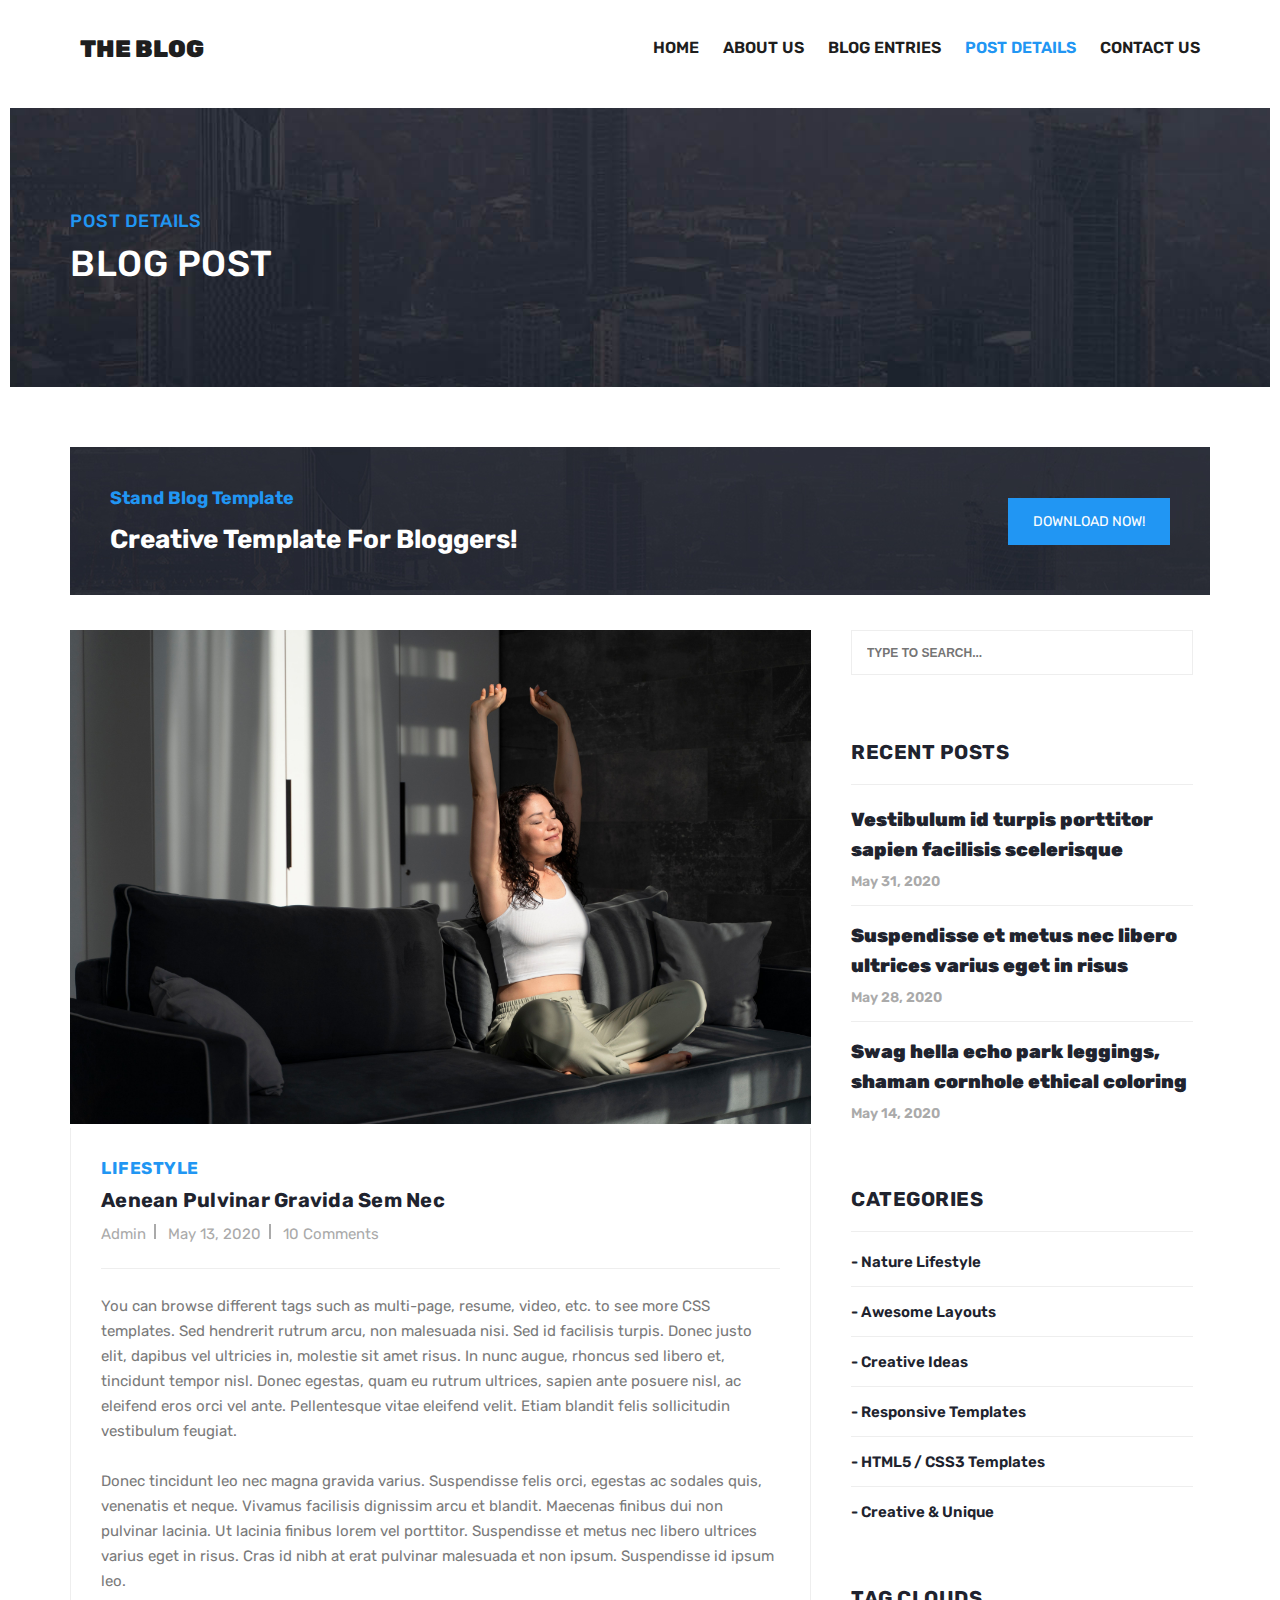
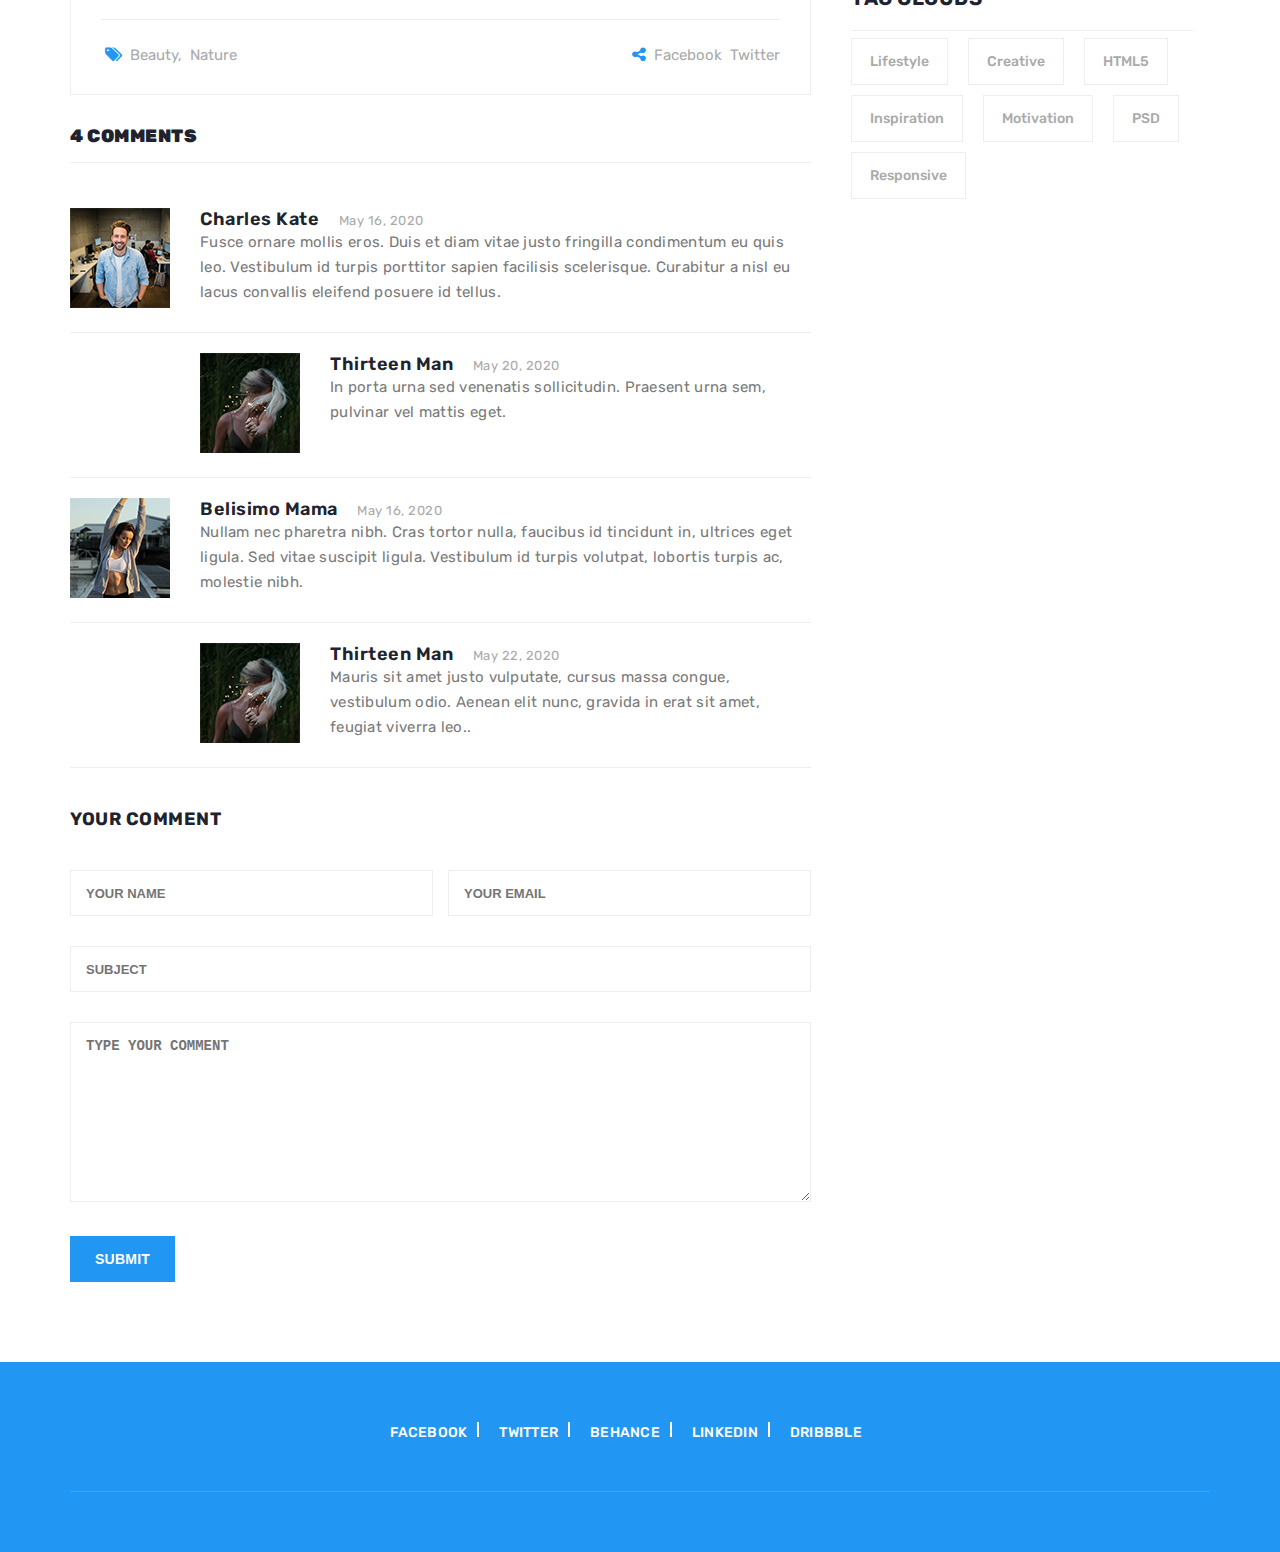
<file: post-details.html>
<!DOCTYPE html>
<html lang="en">

<head>
    <meta charset="UTF-8">
    <meta http-equiv="X-UA-Compatible" content="IE=edge">
    <meta name="viewport" content="width=device-width, initial-scale=1.0">
    <title>the Blog Template</title>
    <link rel="stylesheet" href="https://cdnjs.cloudflare.com/ajax/libs/font-awesome/4.7.0/css/font-awesome.min.css">
    <link rel="preconnect" href="https://fonts.googleapis.com">
    <link rel="preconnect" href="https://fonts.gstatic.com" crossorigin>
    <link href="https://fonts.googleapis.com/css2?family=Rubik:wght@300;400;500;600;700&display=swap" rel="stylesheet">
    <link rel="stylesheet" href="css/owl.carousel.min.css">
    <link rel="stylesheet" href="css/owl.theme.default.min.css">
    <link rel="stylesheet" href="css/style.css">
</head>

<body>

    <div class="nav-bg">
        <div class="container">
            <div class="nav">
                <input type="checkbox" id="nav-check">
                <div class="nav-header">
                    <div class="nav-title">
                        <a href="index.html">THE BLOG</a>
                    </div>

                </div>
                <div class="nav-btn">
                    <label for="nav-check">
                        <span></span>
                        <span></span>
                        <span></span>
                    </label>
                </div>
                <div class="nav-links">
                    <a href="index.html">HOME</a>
                    <a href="aboutus.html">ABOUT US</a>
                    <a href="blogentries.html">BLOG ENTRIES</a>
                    <a class="active" href="post-details.html">POST DETAILS</a>
                    <a href="contact-us.html">CONTACT US</a>
                </div>
            </div>
        </div>
    </div>

    <div class="page-heading">
        <div class="container">
            <div class="heading">
                <span>POST DETAILS</span>
                <h2>BLOG POST</h2>
            </div>
        </div>
    </div>

    <div class="call-to-action container">
        <div class="call-to-action-text">
            <h5>Stand Blog Template</h5>
            <h4>Creative Template For Bloggers!</h4>
        </div>
        <div class="Download-btn">
            <a href="">Download Now!</a>
        </div>
    </div>

    <div class="container">
        <div class="row">
            <div class="section-1">
                <div class="post-card">
                    <div class="blog-posts">
                        <div class="blog-thumb">
                            <img src="image/blog-post-1.jpeg" alt="">
                        </div>
                        <div class="content-text">
                            <h5>LIFESTYLE</h5>
                            <a href="">
                                <h4>Aenean Pulvinar Gravida Sem Nec</h4>
                            </a>
                            <ul class="post-info">
                                <li><a href="">Admin</a></li>
                                <li><a href="">May 13, 2020</a></li>
                                <li><a href="">10 Comments</a></li>
                            </ul>
                            <p>You can browse different tags such as multi-page, resume, video, etc. to see more CSS templates. Sed hendrerit   rutrum arcu, non malesuada nisi. Sed id facilisis turpis. Donec justo elit, dapibus vel ultricies in, molestie sit    amet risus. In nunc augue, rhoncus sed libero et, tincidunt tempor nisl. Donec egestas, quam eu rutrum ultrices,   sapien ante posuere nisl, ac eleifend eros orci vel ante. Pellentesque vitae eleifend velit. Etiam blandit felis  sollicitudin vestibulum feugiat. <br><br>
                            Donec tincidunt leo nec magna gravida varius. Suspendisse felis orci, egestas ac sodales quis, venenatis et neque. Vivamus facilisis dignissim arcu et blandit. Maecenas finibus dui non pulvinar lacinia. Ut lacinia finibus lorem vel porttitor. Suspendisse et metus nec libero ultrices varius eget in risus. Cras id nibh at erat pulvinar malesuada et non ipsum. Suspendisse id ipsum leo.
                            </p>
                            <div class="post-link">
                                <div class="post-link-flex">
                                    <div class="tag-section">
                                        <ul class="post-tag">
                                            <li><i class="fa fa-tags"></i></li>
                                            <li><a href=""> Beauty,</a></li>
                                            <li><a href="">Nature</a></li>
                                        </ul>
                                    </div>
                                    <div class="link-section">
                                        <ul class="post-tag">
                                            <li><i class="fa fa-share-alt"></i></li>
                                            <li><a href="">Facebook</a></li>
                                            <li><a href=""> Twitter</a></li>
                                        </ul>
                                    </div>
                                </div>
                            </div>
                        </div>
                    </div>
                </div>
                <div class="comments">
                    <div class="comments-heading">
                        <h2>4 comments</h2>
                    </div>
                    <div class="comment-text">
                        <div class="left-text">
                            <img src="image/comment-author-01.jpg" alt="">
                        </div>
                        <div class="right-text">
                            <h3>Charles Kate <span>May 16, 2020</span> </h3>
                            <p>Fusce ornare mollis eros. Duis et diam vitae justo fringilla condimentum eu quis leo. Vestibulum id turpis porttitor sapien facilisis scelerisque. Curabitur a nisl eu lacus convallis eleifend posuere id tellus.</p>
                        </div>
                    </div>
                    <div class="comment-text replied">
                        <div class="left-text">
                            <img src="image/comment-author-02.jpg" alt="">
                        </div>
                        <div class="right-text">
                            <h3>Thirteen Man <span>May 20, 2020</span> </h3>
                            <p>In porta urna sed venenatis sollicitudin. Praesent urna sem, pulvinar vel mattis eget.</p>
                        </div>
                    </div>
                    <div class="comment-text">
                        <div class="left-text">
                            <img src="image/comment-author-03.jpg" alt="">
                        </div>
                        <div class="right-text">
                            <h3>Belisimo Mama <span>May 16, 2020</span> </h3>
                            <p>Nullam nec pharetra nibh. Cras tortor nulla, faucibus id tincidunt in, ultrices eget ligula. Sed vitae suscipit ligula. Vestibulum id turpis volutpat, lobortis turpis ac, molestie nibh.</p>
                        </div>
                    </div>
                    <div class="comment-text replied">
                        <div class="left-text">
                            <img src="image/comment-author-02.jpg" alt="">
                        </div>
                        <div class="right-text">
                            <h3>Thirteen Man <span>May 22, 2020</span> </h3>
                            <p>Mauris sit amet justo vulputate, cursus massa congue, vestibulum odio. Aenean elit nunc, gravida in erat sit amet, feugiat viverra leo..</p>
                        </div>
                    </div>
                </div>
                <div class="submit-comment">
                    <div class="submit-comment-heading">
                        <h2>Your comment</h2>
                    </div>
                    <form action="">
                        <div class="form">
                            <div class="group-input-box">
                                <div class="input">
                                    <input class="input-text" type="text" id="name" placeholder="Your name" required="">
                                </div>
                                <div class="input">
                                    <input class="input-text" type="text" id="email" placeholder="Your email" required="">
                                </div>
                            </div>
                            <div>
                                <input class="input-text" type="text" id="subject" placeholder="Subject">
                            </div>
                            <div>
                                <textarea class="textarea" id="message" placeholder="Type your comment" required=""></textarea>
                            </div>
                            <div>
                                <button type="submit" id="form-submit" class="main-button">Submit</button>
                            </div>
                        </div>
                    </form>
                </div>
            </div>
            <div class="section-2">
                <div class="sidebar">
                    <div class="sidebar-item">
                        <div class="sidebar-item search">
                            <input type="text" name="q" class="searchText" placeholder="type to search..." autocomplete="on">
                        </div>
                        <div class="sidebar-item recent-posts">
                            <div class="sidebar-heading">
                                <h2>Recent Posts</h2>
                            </div>
                            <div class="content">
                                <ul>
                                    <li><a href="">
                                        <h5>Vestibulum id turpis porttitor sapien facilisis scelerisque</h5>
                                        <span>May 31, 2020</span>
                                    </a></li>
                                    <li><a href="">
                                        <h5>Suspendisse et metus nec libero ultrices varius eget in risus</h5>
                                        <span>May 28, 2020</span>
                                    </a></li>
                                    <li><a href="">
                                        <h5>Swag hella echo park leggings, shaman cornhole ethical coloring</h5>
                                        <span>May 14, 2020</span>
                                    </a></li>
                                </ul>
                            </div>
                        </div>
                        <div class="sidebar-item-categories">
                            <div class="sidebar-heading">
                                <h2>Categories</h2>
                            </div>
                            <div class="content">
                                <ul>
                                    <li><a href="">- Nature Lifestyle</a></li>
                                    <li><a href="">- Awesome Layouts</a></li>
                                    <li><a href="">- Creative Ideas</a></li>
                                    <li><a href="">- Responsive Templates</a></li>
                                    <li><a href="">- HTML5 / CSS3 Templates</a></li>
                                    <li><a href="">- Creative & Unique</a></li>
                                </ul>
                            </div>
                        </div>
                        <div class="sidebar-item-tags">
                            <div class="sidebar-heading">
                                <h2>Tag Clouds</h2>
                            </div>
                            <div class="tag-clouds">
                                <ul>
                                    <li><a href="">Lifestyle</a></li>
                                    <li><a href="">Creative</a></li>
                                    <li><a href="">HTML5</a></li>
                                    <li><a href="">Inspiration</a></li>
                                    <li><a href="">Motivation</a></li>
                                    <li><a href="">PSD</a></li>
                                    <li><a href="">Responsive</a></li>
                                </ul>
                            </div>
                        </div>
                    </div>
                </div>
            </div>
        </div>
    </div>
    
    <div class="footer">
        <div class="container">
            <div class="social-icons">
                <ul>
                    <li><a href="">FACEBOOK</a></li>
                    <li><a href="">TWITTER</a></li>
                    <li><a href="">BEHANCE</a></li>
                    <li><a href="">LINKEDIN</a></li>
                    <li><a href="">DRIBBBLE</a></li>
                </ul>
            </div>
        </div>
    </div>
</body>
</html>
</file>
<file: css/style.css>
* {
    box-sizing: border-box;
    margin: 0;
    padding: 0;
}

html {
    height: 100%;
}

body {
    height: 100%;
    font-family: 'Rubik', sans-serif;
}

.container {
    width: 1140px;
    margin: auto;
}

.nav {
    /* height: 50px; */
    padding: 25px 0px;
    width: 100%;
    /* background-color: #4d4d4d; */
    position: relative;
}

.nav>.nav-header {
    display: inline;
    position: relative;
}

.nav>.nav-header>.nav-title {
    display: inline-block;
    font-size: 22px;
    color: #1e1e1e;
    padding: 10px 10px 10px 10px;
    font-size: 24px;
    font-weight: 900;
}

.nav>.nav-header>.nav-title a {
    text-decoration: none;
    color: #1e1e1e;
}

.nav>.nav-btn {
    display: none;
}

.nav>.nav-links {
    display: inline;
    float: right;
    font-size: 18px;
}

.nav>.nav-links>a {
    display: inline-block;
    padding: 13px 10px 13px 10px;
    text-decoration: none;
    color: #1e1e1e;
    font-size: 16px;
    font-weight: 600;
    transition: all 0.3s;
}

a.active {
    color: #2196f3 !important;
}


.nav>#nav-check {
    display: none;
}

.nav-links>a:hover {
color: #42a5f5}

.carousel-header {
    /* margin-top: 10px; */
    padding: 10px 10px 0px;
}

.image-content h2 {
    text-transform: uppercase;
    color: #2196f3;
    font-size: 19px;
}

.item {
    position: relative;
}

.image-content {
    position: absolute;
    bottom: 35px;
    left: 35px;
}

.image-content a {
    text-decoration: none;
    color: #fff;
}

.image-content h4 {
    font-size: 24px;
    font-weight: 700;
    color: #fff;
    margin: 15px 0px 15px 0px;
}

.image-content-link li {
    display: inline-block;
    margin-right: 18px;
}

.image-content-link li a {
    text-decoration: none;
    color: #fff;
    transition: all .3s;
}

.image-content-link li::after {
    content: "";
    position: absolute;
    height: 15px;
    width: 2px;
    background-color: #fff;
    margin-left: 8px;
}

.image-content-link li:last-child::after {
    display: none;
}

.image-content-link li a:hover {
    color: #2196f3;
}

.call-to-action {
    display: flex;
    justify-content: space-between;
    align-items: center;
    background: url("../image/cta-bg.jpg");
    padding: 40px;
    margin-top: 60px;
}

.call-to-action-text h5 {
    font-size: 18px;
    color: #2196f3;
}

.call-to-action-text h4 {
    font-size: 26px;
    color: #fff;
    margin-top: 15px;
}

.Download-btn a {
    background-color: #2196f3;
    text-decoration: none;
    color: #fff;
    padding: 15px 25px;
    display: inline-block;
    font-size: 14px;
    text-transform: uppercase;
    transition: all .03s;
}

.Download-btn a:hover {
    background-color: #1976d2;
}

.row {
    display: flex;
    flex-wrap: wrap;
    gap: 40px;
    margin-top: 35px;
}

.section-1 {
    width: 65%;
}

.section-2 {
    width: 30%;
}

.blog-thumb img {
    width: 100%;
}

.content-text {
    padding: 30px;
    border-right: 1px solid #eee;
    border-left: 1px solid #eee;
    border-bottom: 1px solid #eee;
}

.content-text h5 {
    color: #2196f3;
    font-size: 17px;
    letter-spacing: 0.5px;
}

.content-text a {
    text-decoration: none;
}

.content-text h4 {
    font-size: 20px;
    letter-spacing: 0.25px;
    color: #20232e;
    margin: 10px 0px 12px 0px;
}

.post-info li {
    list-style: none;
    display: inline-block;
    margin-right: 18px;
}

ul.post-info {
    position: relative;
}

.post-info li::after {
    content: "";
    position: absolute;
    bottom: 4px;
    height: 15px;
    width: 2px;
    background-color: #aaa;
    margin-left: 8px;
}

.post-info li:last-child::after {
    display: none;
}

.post-info li a {
    text-decoration: none;
    color: #aaa;
    transition: all .3s;
    font-size: 15px;
}

.content-text p {
    padding: 25px 0px;
    margin: 25px 0px;
    border-top: 1px solid #eee;
    border-bottom: 1px solid #eee;
    font-size: 15px;
    color: #7a7a7a;
    line-height: 25px;
}

.post-link-flex {
    display: flex;
    justify-content: space-between;
}

.post-tag li {
    list-style: none;
    display: inline-block;
    margin-left: 4px;
}

.post-tag li i {
    color: #2196f3;
}

.post-tag li a {
    color: #aaa;
    transition: all .3s;
    font-size: 15px;
    text-decoration: none;
}

.content-text a:hover {
    color: #2196f3;
    transition: all .3s;
}

.post-btn {
    height: 60px;
    line-height: 60px;
    text-align: center;
}

.post-btn a {
    display: block;
    color: #fff;
    background-color: #2196f3;
    text-decoration: none;
    font-size: 14px;
    text-transform: uppercase;
    transition: all .3s;
}

.post-btn a:hover {
    background-color: #1976d2;
}

.sidebar-item.search input {
    width: 100%;
    height: 45px;
    padding: 0px 15px;
    border: 1px solid #eee;
    font-size: 12px;
    color: #7a7a7a;
    text-transform: uppercase;
    font-weight: 600;
    outline: none;
}

.sidebar-item.recent-posts {
    margin-top: 45px;
}

.sidebar-heading h2 {
    font-size: 18px;
    text-transform: uppercase;
    letter-spacing: 0.5px;
    color: #20232e;
    border-bottom: 1px solid #eee;
    padding-bottom: 15px;
    margin-bottom: 25px;
}

.content ul {
    list-style: none;
}

.content ul li {
    margin-bottom: 15px;
    padding-bottom: 15px;
    border-bottom: 1px solid #eee;
}

.content ul li:last-child {
    margin-bottom: 0px;
    padding-bottom: 0px;
    border-bottom: none;
}

.content ul li a {
    text-decoration: none;
}

.content ul li h5 {
    font-size: 19px;
    font-weight: 900;
    color: #20232e;
    line-height: 30px;
    transition: all 0.3s;
}

.content ul li h5:hover {
color: #42a5f5}

.content ul li span {
    display: block;
    font-size: 14px;
    color: #aaa;
    margin-top: 8px;
}

.sidebar-item-categories {
    margin-top: 45px;
}

.content ul li a {
    font-size: 15px;
    font-weight: 600;
    color: #20232e;
    transition: all .3s;
}

.content ul li a:hover {
color: #42a5f5}

.sidebar-item-tags {
    margin-top: 45px;
}

.tag-clouds ul {
    list-style: none;
    display: flex;
    flex-wrap: wrap;
    gap: 20px;
}

.tag-clouds ul li {
    margin-bottom: 18px;
}

.tag-clouds ul li a {
    text-decoration: none;
    color: #aaa;
    font-size: 14px;
    font-weight: 500;
    padding: 14px 18px;
    border: 1px solid #eee;
    transition: all .3s;
}

.tag-clouds ul li a:hover {
    background-color: #42a5f5;
    color: #fff;
}

.footer {
    width: 100%;
    margin-top: 80px;
    background-color: #2196f3;
    padding: 60px 0px;
}

.social-icons ul {
    list-style: none;
    text-align: center;
    border-bottom: 1px solid rgba(250, 250, 250, 0.15);
    padding-bottom: 50px;
}

.social-icons ul li {
    position: relative;
    display: inline-block;
    margin-right: 28px;
}

.social-icons ul li a {
    text-decoration: none;
    color: #fff;
    transition: all .3s;
    font-size: 14px;
    letter-spacing: 0.25px;
    font-weight: 500;
}

.social-icons ul li a:hover {
    color: #1976d2;
}

.social-icons li::after {
    content: "";
    position: absolute;
    bottom: 4px;
    height: 15px;
    width: 2px;
    background-color: #fff;
    margin-left: 10px;
}

.social-icons li:last-child::after {
    display: none;
}

/******* About Us ********/

.page-heading {
    background-image: url("../image/heading-bg.jpg");
    padding: 102px 0px;
    background-repeat: no-repeat;
    background-position: center;
    background-size: cover;
    margin: 10px 10px 0px;
    text-align: left;
}

.heading span {
    letter-spacing: 0.5px;
    color: #2196f3;
    font-size: 18px;
    font-weight: 500;
    margin-bottom: 10px;
    display: block;
}

.heading h2 {
    color: #fff;
    font-size: 36px;
    font-weight: 500;
    letter-spacing: 0.5px;
}

.about-us {
    margin-top: 80px;
}

.mid-content {
    width: 1140px;
}

.mid-content img {
    width: 100%;
}

.mid-content p {
    margin: 40px 0px;
    border-bottom: 1px solid #e4e4e4;
    padding-bottom: 40px;
    text-align: center;
    line-height: 30px;
    color: #aaa;
}

.mid-content-box h4 {
    font-size: 25px;
    font-weight: 400;
}

.mid-content-box {
    text-align: center;
}

.mid-content-box p {
    margin: 40px 0px;
    border-bottom: 1px solid #eee;
    padding-bottom: 40px;
    color: #7a7a7a;
    line-height: 30px;
    font-size: 14px;
    letter-spacing: 0.25px;
}

.about-bottom-section {
    display: flex;
    justify-content: center;
}

.mid-content-box ul {
    list-style: none;
}

.mid-content-box li {
    display: inline-block;
    margin: 0px 5px;
}

.mid-content-box ul li a {
    background-color: #212931;
    height: 40px;
    width: 40px;
    display: inline-block;
    text-align: center;
    line-height: 40px;
    color: #fff;
    border-radius: 50%;
    transition: all .3s;
}

.mid-content-box ul li a:hover {
    background-color: #2196f3;
}

/******* About Us End ********/

/******* BLOG ENTRIES Starts *********/

.left-section {
    display: flex;
    flex-wrap: wrap;
    gap: 40px;
}

.left-section-content {
    width: 350px;
}

.left-section-content img {
    width: 100%;
}

.left-section-content h5 {
    color: #2196f3;
    font-size: 16px;
    text-transform: uppercase;
}

.left-section-content a {
    text-decoration: none;
    color: #20232e;
}

.left-section-content a {
    text-decoration: none;
    color: #20232e;
    font-size: 20px;
}

.left-section-content a h4 {
    margin: 15px 0px;
}

.left-section-content p {
    font-size: 14px;
    color: #7a7a7a;
    margin: 15px 0px;
    padding: 15px 0px;
    border-top: 1px solid #eee;
    border-bottom: 1px solid #eee;
}

.left-section-content-text {
    padding: 25px;
    border-right: 1px solid #eee;
    border-left: 1px solid #eee;
    border-bottom: 1px solid #eee;
}

.post-tag li a:hover,
.post-info li a:hover {
    color: #2196f3;
}

/******* BLOG ENTRIES End *********/

/******* Post Details Starts *********/
.comments {
    margin-top: 30px;
}

.comments-heading h2 {
    font-size: 18px;
    text-transform: uppercase;
    font-weight: 900;
    letter-spacing: 0.5px;
    color: #20232e;
    border-bottom: 1px solid #eee;
    padding-bottom: 15px;
    margin-bottom: 25px;
}

.comment-text {
    display: flex;
    gap: 30px;
    border-bottom: 1px solid #eee;
    padding: 20px 0px;
}

.submit-comment-heading h2 {
    font-size: 18px;
    text-transform: uppercase;
    letter-spacing: 0.5px;
    color: #20232e;
    padding: 20px 0px;
    margin: 20px 0px;
}

.right-text h3 {
    color: #20232e;
    font-size: 18px;
    font-weight: 600;
    letter-spacing: 0.5px;
}

.right-text span {
    font-size: 13px;
    font-weight: lighter;
    color: #aaa;
    margin-left: 15px;
}

.right-text p {
    font-size: 15px;
    line-height: 25px;
    color: #7a7a7a;
    letter-spacing: 0.3px;
}

.comment-text.replied {
    padding-left: 130px;
}

.input-text {
    width: 100%;
    height: 46px;
    border: 1px solid #eee;
    font-size: 13px;
    font-weight: 600;
    text-transform: uppercase;
    outline: none;
    padding: 0px 15px;
    color: #7a7a7a;
    margin-bottom: 30px;
}

.textarea {
    width: 100%;
    height: 180px;
    border: 1px solid #eee;
    font-size: 14px;
    font-weight: 600;
    text-transform: uppercase;
    outline: none;
    padding: 15px;
    color: #7a7a7a;
    margin-bottom: 30px;
}

.main-button {
    padding: 15px 25px;
    background-color: #2196f3;
    color: #fff;
    outline: none;
    border: none;
    text-transform: uppercase;
    font-size: 14px;
    cursor: pointer;
    letter-spacing: 0.25px;
    transition: all .3s;
    font-weight: bold;
}

.main-button:hover {
    background-color: #1976d2;
}

/******* Post Details End *********/

/******* Contact Us Start *********/

.contact-details ul li h5 {
    font-size: 19px;
    line-height: 30px;
    color: #20232e;
}

.contact-details ul li span {
    font-size: 14px;
    color: #aaa;
    margin-top: 8px;
    display: block;
}

.sidebar-heading h2 {
    font-size: 20px;
    padding: 20px 0px;
    margin: 20px 0px;
}

.contact-details ul {
    list-style: none;
}

.contact-details ul li {
    margin-bottom: 15px;
    padding-bottom: 15px;
    border-bottom: 1px solid #eee;
}

.map {
    padding: 50px 0px;
}

.group-input-box {
    display: flex;
    gap: 15px;
}

.input {
    width: 100%;
}

.button {
    padding: 15px 25px;
    background-color: #2196f3;
    color: #fff;
    outline: none;
    border: none;
    text-transform: uppercase;
    font-size: 14px;
    cursor: pointer;
    letter-spacing: 0.25px;
    transition: all .3s;
}

.button:hover {
    background-color: #1976d2;
}


/******* Contact Us End *********/



@media (max-width:992px) {
    .nav>.nav-btn {
        display: inline-block;
        position: absolute;
        right: 0px;
        top: 24px;
    }

    .nav-links {
        z-index: 10;
    }

    .nav>.nav-btn>label {
        display: inline-block;
        width: 50px;
        height: 50px;
        padding: 13px;
        background-color: #42a5f5;
    }

    /* .nav>.nav-btn>label:hover,
    .nav #nav-check:checked~.nav-btn>label {
        background-color: rgba(0, 0, 0, 0.3);
    } */

    .nav>.nav-btn>label>span {
        display: block;
        width: 25px;
        height: 10px;
        border-top: 2px solid #eee;
    }

    .nav>.nav-links {
        position: absolute;
        display: block;
        width: 100%;
        background-color: #fff;
        height: 0px;
        transition: all 0.3s ease-in;
        overflow-y: hidden;
        top: 74px;
        left: 0px;
        text-align: center;
    }

    .nav>.nav-links>a {
        display: block;
        width: 100%;
    }

    .nav>#nav-check:not(:checked)~.nav-links {
        height: 0px;
    }

    .nav>#nav-check:checked~.nav-links {
        height: 240px;
        overflow-y: auto;
        /* text-align: center; */
    }

    .nav>#nav-check:checked~.nav-links>a:hover {
        background-color: #2196f3;
        color: #1e1e1e;
    }
}

@media (max-width: 425px) {
    .call-to-action {
        flex-direction: column;
        text-align: center;
        padding: 55px 40px;
    }

    .call-to-action-text h5 {
        font-size: 20px;
    }

    .call-to-action-text h4 {
        font-size: 25px;
    }

    .Download-btn a {
        margin-top: 30px;
    }

    .container {
        width: 96%;
    }

    .image-content {
        left: 0px;
        top: 35%;
        text-align: center;
        width: 100%;
    }

    .owl-nav button {
        width: 35px;
        height: 35px;
    }

    button.owl-prev {
        left: 23px;
        top: 43%;
    }

    button.owl-next {
        right: 23px;
        top: 43%;
    }

    .section-1 {
        width: 100%;
    }

    .section-2 {
        width: 100%;
    }

    .post-info li::after {
        top: 1px;
    }

    .mid-content {
        width: 100%;
    }

    .about-bottom-section {
        flex-direction: column;
    }

    .mid-content {
        width: 100%;
    }

    .mid-content img {
        width: 100%;
        height: auto;
    }

    .mid-content p {
        font-size: 13px;
    }

    .mid-content-box p {
        font-size: 13px;
    }

    .social-icons ul li a {
        font-weight: normal;
    }

    .left-section-content {
        width: 100%;
    }

    .heading h2 {
        font-size: 30px;
        font-weight: normal;
    }

    .image-content h2 {
        font-size: 12px;
    }

    .image-content a {
        font-size: 10px;
    }

    .image-content h4 {
        font-size: 16px;
    }
}

@media (min-width: 425px) and (max-width: 574px) {
    .call-to-action {
        flex-direction: column;
        text-align: center;
        padding: 55px 40px;
    }

    .call-to-action-text h5 {
        font-size: 20px;
    }

    .call-to-action-text h4 {
        font-size: 25px;
    }

    .Download-btn a {
        margin-top: 30px;
    }

    .container {
        width: 96%;
    }

    .image-content {
        left: 0px;
        top: 35%;
        text-align: center;
        width: 100%;
    }

    .owl-nav button {
        width: 45px;
        height: 45px;
    }

    button.owl-prev {
        left: 40px;
        top: 43%;
    }

    button.owl-next {
        right: 40px;
        top: 43%;
    }

    .section-1 {
        width: 100%;
    }

    .section-2 {
        width: 100%;
    }

    .post-info li::after {
        top: 1px;
    }

    .mid-content {
        width: 100%;
    }

    .about-bottom-section {
        flex-direction: column;
    }

    .mid-content {
        width: 100%;
    }

    .mid-content img {
        width: 100%;
        height: auto;
    }

    .mid-content p {
        font-size: 13px;
    }

    .mid-content-box p {
        font-size: 13px;
    }

    .social-icons ul li a {
        font-weight: normal;
    }

    .left-section-content {
        width: 100%;
    }

    .heading h2 {
        font-size: 30px;
        font-weight: normal;
    }

    .image-content h2 {
        font-size: 14px;
    }

    .image-content a {
        font-size: 13px;
    }

    .image-content h4 {
        font-size: 20px;
    }
}

@media(min-width: 575px) and (max-width:767px) {
    .call-to-action {
        flex-direction: column;
        text-align: center;
        padding: 55px 40px;
    }

    .call-to-action-text h5 {
        font-size: 20px;
    }

    .call-to-action-text h4 {
        font-size: 25px;
    }

    .Download-btn a {
        margin-top: 30px;
    }

    .container {
        width: 96%;
    }

    .image-content {
        left: 0px;
        top: 35%;
        text-align: center;
        width: 100%;
    }

    .owl-nav button {
        width: 45px;
        height: 45px;
    }

    button.owl-prev {
        left: 40px;
        top: 43%;
    }

    button.owl-next {
        right: 40px;
        top: 43%;
    }

    .section-1 {
        width: 100%;
    }

    .section-2 {
        width: 100%;
    }

    .post-info li::after {
        top: 1px;
    }


    .about-bottom-section {
        flex-direction: column;
    }

    .mid-content {
        width: 100%;
    }

    .mid-content img {
        width: 100%;
        height: auto;
    }

    .mid-content p {
        font-size: 13px;
    }

    .mid-content-box p {
        font-size: 13px;
    }

    .social-icons ul li a {
        font-weight: normal;
    }

    .left-section-content {
        width: 100%;
    }

    .heading h2 {
        font-size: 30px;
        font-weight: normal;
    }

    .image-content h2 {
        font-size: 14px;
    }

    .image-content a {
        font-size: 13px;
    }

    .image-content h4 {
        font-size: 20px;
    }
}

@media only screen and (min-width: 768px) and (max-width: 992px) {
    .call-to-action {
        flex-direction: column;
        text-align: center;
        padding: 55px 40px;
    }

    .container {
        width: 96%;
    }

    .Download-btn a {
        margin-top: 30px;
    }

    .section-1 {
        width: 100%;
    }

    .section-2 {
        width: 100%;
    }

    .left-section-content {
        width: 100%;
    }

    .mid-content {
        width: 100%;
    }

    .tag-clouds ul li {
        margin-bottom: 0px;
    }

    .tag-clouds ul li a {
        display: inline-block;
    }

    .image-content {
        left: 0px;
        top: 35%;
        text-align: center;
        width: 100%;
    }

    .image-content h2 {
        font-size: 25px;
    }

    .image-content a {
        font-size: 20px;
    }

    .image-content h4 {
        font-size: 30px;
    }

    .image-content-link li::after {
        height: 20px;
        width: 4px;
    }
}

@media only screen and (min-width: 993px) and (max-width: 1160px) {
    .container {
        width: 98%;
    }

    .section-1 {
        width: 100%;
    }

    .mid-content {
        width: 100%;
    }

    .section-2 {
        width: 100%;
    }

    .left-section-content {
        width: 100%;
    }

    .tag-clouds ul li {
        margin-bottom: 0px;
    }

    .tag-clouds ul li a {
        display: inline-block;
    }

}
</file>
